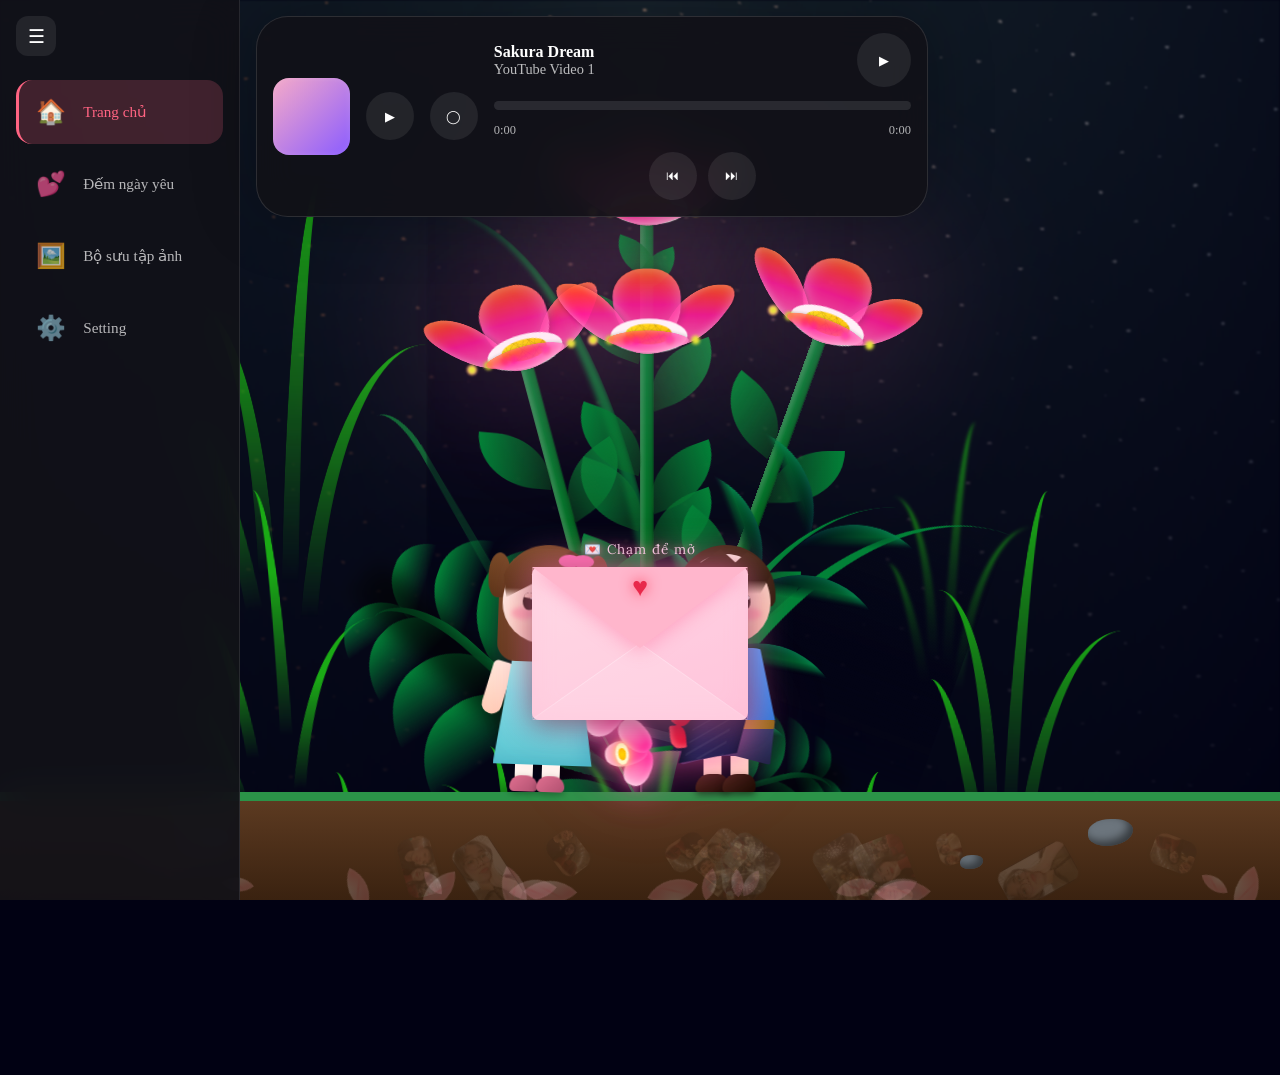
<file: index.html>
<!DOCTYPE html>
<html lang="vi">
<head>
  <meta charset="UTF-8">
  <meta name="viewport" content="width=device-width, initial-scale=1.0">
  <link rel="preconnect" href="https://fonts.googleapis.com">
  <link rel="preconnect" href="https://fonts.gstatic.com" crossorigin>
  <link href="https://fonts.googleapis.com/css2?family=Dancing+Script:wght@400;700&family=Lora:ital,wght@0,400;0,600;1,400&display=swap" rel="stylesheet">
  <title>Web này chỉ có hoa</title>
  <link rel="icon" type="image/x-icon" href="./flower_346218.png">
  <link rel="stylesheet" href="./style.css">
</head>
<body class="container">
  <div class="night"></div>
  <div class="flowers">
    <div class="flower flower--1">
      <div class="flower__leafs flower__leafs--1">
        <div class="flower__leaf flower__leaf--1"></div>
        <div class="flower__leaf flower__leaf--2"></div>
        <div class="flower__leaf flower__leaf--3"></div>
        <div class="flower__leaf flower__leaf--4"></div>
        <div class="flower__white-circle"></div>
        <div class="flower__light flower__light--1"></div>
        <div class="flower__light flower__light--2"></div>
        <div class="flower__light flower__light--3"></div>
        <div class="flower__light flower__light--4"></div>
        <div class="flower__light flower__light--5"></div>
        <div class="flower__light flower__light--6"></div>
        <div class="flower__light flower__light--7"></div>
        <div class="flower__light flower__light--8"></div>
      </div>
      <div class="flower__line">
        <div class="flower__line__leaf flower__line__leaf--1"></div>
        <div class="flower__line__leaf flower__line__leaf--2"></div>
        <div class="flower__line__leaf flower__line__leaf--3"></div>
        <div class="flower__line__leaf flower__line__leaf--4"></div>
        <div class="flower__line__leaf flower__line__leaf--5"></div>
        <div class="flower__line__leaf flower__line__leaf--6"></div>
      </div>
    </div>

    <div class="flower flower--2">
      <div class="flower__leafs flower__leafs--2">
        <div class="flower__leaf flower__leaf--1"></div>
        <div class="flower__leaf flower__leaf--2"></div>
        <div class="flower__leaf flower__leaf--3"></div>
        <div class="flower__leaf flower__leaf--4"></div>
        <div class="flower__white-circle"></div>
        <div class="flower__light flower__light--1"></div>
        <div class="flower__light flower__light--2"></div>
        <div class="flower__light flower__light--3"></div>
        <div class="flower__light flower__light--4"></div>
        <div class="flower__light flower__light--5"></div>
        <div class="flower__light flower__light--6"></div>
        <div class="flower__light flower__light--7"></div>
        <div class="flower__light flower__light--8"></div>
      </div>
      <div class="flower__line">
        <div class="flower__line__leaf flower__line__leaf--1"></div>
        <div class="flower__line__leaf flower__line__leaf--2"></div>
        <div class="flower__line__leaf flower__line__leaf--3"></div>
        <div class="flower__line__leaf flower__line__leaf--4"></div>
      </div>
    </div>

    <div class="flower flower--3">
      <div class="flower__leafs flower__leafs--3">
        <div class="flower__leaf flower__leaf--1"></div>
        <div class="flower__leaf flower__leaf--2"></div>
        <div class="flower__leaf flower__leaf--3"></div>
        <div class="flower__leaf flower__leaf--4"></div>
        <div class="flower__white-circle"></div>
        <div class="flower__light flower__light--1"></div>
        <div class="flower__light flower__light--2"></div>
        <div class="flower__light flower__light--3"></div>
        <div class="flower__light flower__light--4"></div>
        <div class="flower__light flower__light--5"></div>
        <div class="flower__light flower__light--6"></div>
        <div class="flower__light flower__light--7"></div>
        <div class="flower__light flower__light--8"></div>
      </div>
      <div class="flower__line">
        <div class="flower__line__leaf flower__line__leaf--1"></div>
        <div class="flower__line__leaf flower__line__leaf--2"></div>
        <div class="flower__line__leaf flower__line__leaf--3"></div>
        <div class="flower__line__leaf flower__line__leaf--4"></div>
      </div>
    </div>

    <div class="flower flower--4">
      <div class="flower__leafs flower__leafs--3">
        <div class="flower__leaf flower__leaf--1"></div>
        <div class="flower__leaf flower__leaf--2"></div>
        <div class="flower__leaf flower__leaf--3"></div>
        <div class="flower__leaf flower__leaf--4"></div>
        <div class="flower__white-circle"></div>
        <div class="flower__light flower__light--1"></div>
        <div class="flower__light flower__light--2"></div>
        <div class="flower__light flower__light--3"></div>
        <div class="flower__light flower__light--4"></div>
        <div class="flower__light flower__light--5"></div>
        <div class="flower__light flower__light--6"></div>
        <div class="flower__light flower__light--7"></div>
        <div class="flower__light flower__light--8"></div>
      </div>
      <div class="flower__line">
        <div class="flower__line__leaf flower__line__leaf--1"></div>
        <div class="flower__line__leaf flower__line__leaf--2"></div>
        <div class="flower__line__leaf flower__line__leaf--3"></div>
        <div class="flower__line__leaf flower__line__leaf--4"></div>
      </div>
    </div>

    <div class="grow-ans" style="--d:1.2s">
      <div class="flower__g-long">
        <div class="flower__g-long__top"></div>
        <div class="flower__g-long__bottom"></div>
      </div>
    </div>

    <div class="growing-grass">
      <div class="flower__grass flower__grass--1">
        <div class="flower__grass--top"></div>
        <div class="flower__grass--bottom"></div>
        <div class="flower__grass__leaf flower__grass__leaf--1"></div>
        <div class="flower__grass__leaf flower__grass__leaf--2"></div>
        <div class="flower__grass__leaf flower__grass__leaf--3"></div>
        <div class="flower__grass__leaf flower__grass__leaf--4"></div>
        <div class="flower__grass__leaf flower__grass__leaf--5"></div>
        <div class="flower__grass__leaf flower__grass__leaf--6"></div>
        <div class="flower__grass__leaf flower__grass__leaf--7"></div>
        <div class="flower__grass__leaf flower__grass__leaf--8"></div>
        <div class="flower__grass__overlay"></div>
      </div>
    </div>

    <div class="growing-grass">
      <div class="flower__grass flower__grass--2">
        <div class="flower__grass--top"></div>
        <div class="flower__grass--bottom"></div>
        <div class="flower__grass__leaf flower__grass__leaf--1"></div>
        <div class="flower__grass__leaf flower__grass__leaf--2"></div>
        <div class="flower__grass__leaf flower__grass__leaf--3"></div>
        <div class="flower__grass__leaf flower__grass__leaf--4"></div>
        <div class="flower__grass__leaf flower__grass__leaf--5"></div>
        <div class="flower__grass__leaf flower__grass__leaf--6"></div>
        <div class="flower__grass__leaf flower__grass__leaf--7"></div>
        <div class="flower__grass__leaf flower__grass__leaf--8"></div>
        <div class="flower__grass__overlay"></div>
      </div>
    </div>

    <div class="grow-ans" style="--d:2.4s">
      <div class="flower__g-right flower__g-right--1"><div class="leaf"></div></div>
    </div>
    <div class="grow-ans" style="--d:2.8s">
      <div class="flower__g-right flower__g-right--2"><div class="leaf"></div></div>
    </div>

    <div class="grow-ans" style="--d:2.8s">
      <div class="flower__g-front">
        <div class="flower__g-front__leaf-wrapper flower__g-front__leaf-wrapper--1"><div class="flower__g-front__leaf"></div></div>
        <div class="flower__g-front__leaf-wrapper flower__g-front__leaf-wrapper--2"><div class="flower__g-front__leaf"></div></div>
        <div class="flower__g-front__leaf-wrapper flower__g-front__leaf-wrapper--3"><div class="flower__g-front__leaf"></div></div>
        <div class="flower__g-front__leaf-wrapper flower__g-front__leaf-wrapper--4"><div class="flower__g-front__leaf"></div></div>
        <div class="flower__g-front__leaf-wrapper flower__g-front__leaf-wrapper--5"><div class="flower__g-front__leaf"></div></div>
        <div class="flower__g-front__leaf-wrapper flower__g-front__leaf-wrapper--6"><div class="flower__g-front__leaf"></div></div>
        <div class="flower__g-front__leaf-wrapper flower__g-front__leaf-wrapper--7"><div class="flower__g-front__leaf"></div></div>
        <div class="flower__g-front__leaf-wrapper flower__g-front__leaf-wrapper--8"><div class="flower__g-front__leaf"></div></div>
        <div class="flower__g-front__line"></div>
      </div>
    </div>

    <div class="grow-ans" style="--d:3.2s">
      <div class="flower__g-fr">
        <div class="leaf"></div>
        <div class="flower__g-fr__leaf flower__g-fr__leaf--1"></div>
        <div class="flower__g-fr__leaf flower__g-fr__leaf--2"></div>
        <div class="flower__g-fr__leaf flower__g-fr__leaf--3"></div>
        <div class="flower__g-fr__leaf flower__g-fr__leaf--4"></div>
        <div class="flower__g-fr__leaf flower__g-fr__leaf--5"></div>
        <div class="flower__g-fr__leaf flower__g-fr__leaf--6"></div>
        <div class="flower__g-fr__leaf flower__g-fr__leaf--7"></div>
        <div class="flower__g-fr__leaf flower__g-fr__leaf--8"></div>
      </div>
    </div>

    <div class="long-g long-g--0">
      <div class="grow-ans" style="--d:3s"><div class="leaf leaf--0"></div></div>
      <div class="grow-ans" style="--d:2.2s"><div class="leaf leaf--1"></div></div>
      <div class="grow-ans" style="--d:3.4s"><div class="leaf leaf--2"></div></div>
      <div class="grow-ans" style="--d:3.6s"><div class="leaf leaf--3"></div></div>
    </div>
    <div class="long-g long-g--1">
      <div class="grow-ans" style="--d:3.6s"><div class="leaf leaf--0"></div></div>
      <div class="grow-ans" style="--d:3.8s"><div class="leaf leaf--1"></div></div>
      <div class="grow-ans" style="--d:4s"><div class="leaf leaf--2"></div></div>
      <div class="grow-ans" style="--d:4.2s"><div class="leaf leaf--3"></div></div>
    </div>
    <div class="long-g long-g--2">
      <div class="grow-ans" style="--d:4s"><div class="leaf leaf--0"></div></div>
      <div class="grow-ans" style="--d:4.2s"><div class="leaf leaf--1"></div></div>
      <div class="grow-ans" style="--d:4.4s"><div class="leaf leaf--2"></div></div>
      <div class="grow-ans" style="--d:4.6s"><div class="leaf leaf--3"></div></div>
    </div>
    <div class="long-g long-g--3">
      <div class="grow-ans" style="--d:4s"><div class="leaf leaf--0"></div></div>
      <div class="grow-ans" style="--d:4.2s"><div class="leaf leaf--1"></div></div>
      <div class="grow-ans" style="--d:3s"><div class="leaf leaf--2"></div></div>
      <div class="grow-ans" style="--d:3.6s"><div class="leaf leaf--3"></div></div>
    </div>
    <div class="long-g long-g--4">
      <div class="grow-ans" style="--d:4s"><div class="leaf leaf--0"></div></div>
      <div class="grow-ans" style="--d:4.2s"><div class="leaf leaf--1"></div></div>
      <div class="grow-ans" style="--d:3s"><div class="leaf leaf--2"></div></div>
      <div class="grow-ans" style="--d:3.6s"><div class="leaf leaf--3"></div></div>
    </div>
    <div class="long-g long-g--5">
      <div class="grow-ans" style="--d:4s"><div class="leaf leaf--0"></div></div>
      <div class="grow-ans" style="--d:4.2s"><div class="leaf leaf--1"></div></div>
      <div class="grow-ans" style="--d:3s"><div class="leaf leaf--2"></div></div>
      <div class="grow-ans" style="--d:3.6s"><div class="leaf leaf--3"></div></div>
    </div>
    <div class="long-g long-g--6">
      <div class="grow-ans" style="--d:4.2s"><div class="leaf leaf--0"></div></div>
      <div class="grow-ans" style="--d:4.4s"><div class="leaf leaf--1"></div></div>
      <div class="grow-ans" style="--d:4.6s"><div class="leaf leaf--2"></div></div>
      <div class="grow-ans" style="--d:4.8s"><div class="leaf leaf--3"></div></div>
    </div>
    <div class="long-g long-g--7">
      <div class="grow-ans" style="--d:3s"><div class="leaf leaf--0"></div></div>
      <div class="grow-ans" style="--d:3.2s"><div class="leaf leaf--1"></div></div>
      <div class="grow-ans" style="--d:3.5s"><div class="leaf leaf--2"></div></div>
      <div class="grow-ans" style="--d:3.6s"><div class="leaf leaf--3"></div></div>
    </div>
  </div>

  <!-- Mặt đất -->
  <div class="ground-dirt">
    <div class="rock r1"></div>
    <div class="rock r2"></div>
    <div class="rock r3"></div>
  </div>

  <!-- Nhân vật -->
  <div class="scene-characters">
    <div class="girl-chibi">
      <div class="head">
        <div class="hair-back"></div>
        <div class="face">
          <div class="blush left"></div>
          <div class="blush right"></div>
          <div class="eye left sad"></div>
          <div class="eye right sad"></div>
          <div class="mouth sad"></div>
          <div class="tear"></div>
        </div>
        <div class="hair-front"></div>
      </div>
      <div class="body">
        <div class="leg left"></div>
        <div class="leg right"></div>
        <div class="dress"></div>
        <div class="arm left"></div>
        <div class="arm right"></div>
      </div>
    </div>

    <div class="boy-chibi">
      <div class="head">
        <div class="hair-back"></div>
        <div class="face">
          <div class="blush left"></div>
          <div class="blush right"></div>
          <div class="eye left"></div>
          <div class="eye right"></div>
          <div class="mouth smile"></div>
        </div>
        <div class="hair-front boy-hair"></div>
      </div>
      <div class="body">
        <div class="leg left"></div>
        <div class="leg right"></div>
        <div class="pants"></div>
        <div class="shirt"></div>
        <div class="arm right hold-bouquet">
          <div class="bouquet-glowing">
            <div class="wrap-back"></div>
            <div class="mini-flower mf1">
              <div class="m-stem"></div>
              <div class="m-leaf m-left"></div>
              <div class="m-leaf m-center"></div>
              <div class="m-leaf m-right"></div>
              <div class="m-white-circle"></div>
            </div>
            <div class="mini-flower mf2">
              <div class="m-stem"></div>
              <div class="m-leaf m-left"></div>
              <div class="m-leaf m-center"></div>
              <div class="m-leaf m-right"></div>
              <div class="m-white-circle"></div>
            </div>
            <div class="mini-flower mf3">
              <div class="m-stem"></div>
              <div class="m-leaf m-left"></div>
              <div class="m-leaf m-center"></div>
              <div class="m-leaf m-right"></div>
              <div class="m-white-circle"></div>
            </div>
            <div class="wrap-front"></div>
            <div class="ribbon-bow"></div>
          </div>
        </div>
      </div>
    </div>
  </div>

  <!-- Bong bóng trái tim -->
  <div class="bubbles">
    <div class="bubble"><svg class="heart" viewBox="0 0 32 32"><path d="M23.6 2c-3.363 0-6.258 2.736-7.599 5.594-1.342-2.858-4.237-5.594-7.601-5.594-4.637 0-8.4 3.764-8.4 8.401 0 9.433 9.516 11.906 16.001 21.232 6.13-9.268 15.999-12.1 15.999-21.232 0-4.637-3.763-8.401-8.4-8.401z"></path></svg></div>
    <div class="bubble"><svg class="heart" viewBox="0 0 32 32"><path d="M23.6 2c-3.363 0-6.258 2.736-7.599 5.594-1.342-2.858-4.237-5.594-7.601-5.594-4.637 0-8.4 3.764-8.4 8.401 0 9.433 9.516 11.906 16.001 21.232 6.13-9.268 15.999-12.1 15.999-21.232 0-4.637-3.763-8.401-8.4-8.401z"></path></svg></div>
    <div class="bubble"><svg class="heart" viewBox="0 0 32 32"><path d="M23.6 2c-3.363 0-6.258 2.736-7.599 5.594-1.342-2.858-4.237-5.594-7.601-5.594-4.637 0-8.4 3.764-8.4 8.401 0 9.433 9.516 11.906 16.001 21.232 6.13-9.268 15.999-12.1 15.999-21.232 0-4.637-3.763-8.401-8.4-8.401z"></path></svg></div>
    <div class="bubble"><svg class="heart" viewBox="0 0 32 32"><path d="M23.6 2c-3.363 0-6.258 2.736-7.599 5.594-1.342-2.858-4.237-5.594-7.601-5.594-4.637 0-8.4 3.764-8.4 8.401 0 9.433 9.516 11.906 16.001 21.232 6.13-9.268 15.999-12.1 15.999-21.232 0-4.637-3.763-8.401-8.4-8.401z"></path></svg></div>
    <div class="bubble"><svg class="heart" viewBox="0 0 32 32"><path d="M23.6 2c-3.363 0-6.258 2.736-7.599 5.594-1.342-2.858-4.237-5.594-7.601-5.594-4.637 0-8.4 3.764-8.4 8.401 0 9.433 9.516 11.906 16.001 21.232 6.13-9.268 15.999-12.1 15.999-21.232 0-4.637-3.763-8.401-8.4-8.401z"></path></svg></div>
    <div class="bubble"><svg class="heart" viewBox="0 0 32 32"><path d="M23.6 2c-3.363 0-6.258 2.736-7.599 5.594-1.342-2.858-4.237-5.594-7.601-5.594-4.637 0-8.4 3.764-8.4 8.401 0 9.433 9.516 11.906 16.001 21.232 6.13-9.268 15.999-12.1 15.999-21.232 0-4.637-3.763-8.401-8.4-8.401z"></path></svg></div>
    <div class="bubble"><svg class="heart" viewBox="0 0 32 32"><path d="M23.6 2c-3.363 0-6.258 2.736-7.599 5.594-1.342-2.858-4.237-5.594-7.601-5.594-4.637 0-8.4 3.764-8.4 8.401 0 9.433 9.516 11.906 16.001 21.232 6.13-9.268 15.999-12.1 15.999-21.232 0-4.637-3.763-8.401-8.4-8.401z"></path></svg></div>
    <div class="bubble"><svg class="heart" viewBox="0 0 32 32"><path d="M23.6 2c-3.363 0-6.258 2.736-7.599 5.594-1.342-2.858-4.237-5.594-7.601-5.594-4.637 0-8.4 3.764-8.4 8.401 0 9.433 9.516 11.906 16.001 21.232 6.13-9.268 15.999-12.1 15.999-21.232 0-4.637-3.763-8.401-8.4-8.401z"></path></svg></div>
    <div class="bubble"><svg class="heart" viewBox="0 0 32 32"><path d="M23.6 2c-3.363 0-6.258 2.736-7.599 5.594-1.342-2.858-4.237-5.594-7.601-5.594-4.637 0-8.4 3.764-8.4 8.401 0 9.433 9.516 11.906 16.001 21.232 6.13-9.268 15.999-12.1 15.999-21.232 0-4.637-3.763-8.401-8.4-8.401z"></path></svg></div>
    <div class="bubble"><svg class="heart" viewBox="0 0 32 32"><path d="M23.6 2c-3.363 0-6.258 2.736-7.599 5.594-1.342-2.858-4.237-5.594-7.601-5.594-4.637 0-8.4 3.764-8.4 8.401 0 9.433 9.516 11.906 16.001 21.232 6.13-9.268 15.999-12.1 15.999-21.232 0-4.637-3.763-8.401-8.4-8.401z"></path></svg></div>
    <div class="bubble"><svg class="heart" viewBox="0 0 32 32"><path d="M23.6 2c-3.363 0-6.258 2.736-7.599 5.594-1.342-2.858-4.237-5.594-7.601-5.594-4.637 0-8.4 3.764-8.4 8.401 0 9.433 9.516 11.906 16.001 21.232 6.13-9.268 15.999-12.1 15.999-21.232 0-4.637-3.763-8.401-8.4-8.401z"></path></svg></div>
    <div class="bubble"><svg class="heart" viewBox="0 0 32 32"><path d="M23.6 2c-3.363 0-6.258 2.736-7.599 5.594-1.342-2.858-4.237-5.594-7.601-5.594-4.637 0-8.4 3.764-8.4 8.401 0 9.433 9.516 11.906 16.001 21.232 6.13-9.268 15.999-12.1 15.999-21.232 0-4.637-3.763-8.401-8.4-8.401z"></path></svg></div>
    <div class="bubble"><svg class="heart" viewBox="0 0 32 32"><path d="M23.6 2c-3.363 0-6.258 2.736-7.599 5.594-1.342-2.858-4.237-5.594-7.601-5.594-4.637 0-8.4 3.764-8.4 8.401 0 9.433 9.516 11.906 16.001 21.232 6.13-9.268 15.999-12.1 15.999-21.232 0-4.637-3.763-8.401-8.4-8.401z"></path></svg></div>
    <div class="bubble"><svg class="heart" viewBox="0 0 32 32"><path d="M23.6 2c-3.363 0-6.258 2.736-7.599 5.594-1.342-2.858-4.237-5.594-7.601-5.594-4.637 0-8.4 3.764-8.4 8.401 0 9.433 9.516 11.906 16.001 21.232 6.13-9.268 15.999-12.1 15.999-21.232 0-4.637-3.763-8.401-8.4-8.401z"></path></svg></div>
    <div class="bubble"><svg class="heart" viewBox="0 0 32 32"><path d="M23.6 2c-3.363 0-6.258 2.736-7.599 5.594-1.342-2.858-4.237-5.594-7.601-5.594-4.637 0-8.4 3.764-8.4 8.401 0 9.433 9.516 11.906 16.001 21.232 6.13-9.268 15.999-12.1 15.999-21.232 0-4.637-3.763-8.401-8.4-8.401z"></path></svg></div>
    <div class="bubble"><svg class="heart" viewBox="0 0 32 32"><path d="M23.6 2c-3.363 0-6.258 2.736-7.599 5.594-1.342-2.858-4.237-5.594-7.601-5.594-4.637 0-8.4 3.764-8.4 8.401 0 9.433 9.516 11.906 16.001 21.232 6.13-9.268 15.999-12.1 15.999-21.232 0-4.637-3.763-8.401-8.4-8.401z"></path></svg></div>
    <div class="bubble"><svg class="heart" viewBox="0 0 32 32"><path d="M23.6 2c-3.363 0-6.258 2.736-7.599 5.594-1.342-2.858-4.237-5.594-7.601-5.594-4.637 0-8.4 3.764-8.4 8.401 0 9.433 9.516 11.906 16.001 21.232 6.13-9.268 15.999-12.1 15.999-21.232 0-4.637-3.763-8.401-8.4-8.401z"></path></svg></div>
    <div class="bubble"><svg class="heart" viewBox="0 0 32 32"><path d="M23.6 2c-3.363 0-6.258 2.736-7.599 5.594-1.342-2.858-4.237-5.594-7.601-5.594-4.637 0-8.4 3.764-8.4 8.401 0 9.433 9.516 11.906 16.001 21.232 6.13-9.268 15.999-12.1 15.999-21.232 0-4.637-3.763-8.401-8.4-8.401z"></path></svg></div>
    <div class="bubble"><svg class="heart" viewBox="0 0 32 32"><path d="M23.6 2c-3.363 0-6.258 2.736-7.599 5.594-1.342-2.858-4.237-5.594-7.601-5.594-4.637 0-8.4 3.764-8.4 8.401 0 9.433 9.516 11.906 16.001 21.232 6.13-9.268 15.999-12.1 15.999-21.232 0-4.637-3.763-8.401-8.4-8.401z"></path></svg></div>
    <div class="bubble"><svg class="heart" viewBox="0 0 32 32"><path d="M23.6 2c-3.363 0-6.258 2.736-7.599 5.594-1.342-2.858-4.237-5.594-7.601-5.594-4.637 0-8.4 3.764-8.4 8.401 0 9.433 9.516 11.906 16.001 21.232 6.13-9.268 15.999-12.1 15.999-21.232 0-4.637-3.763-8.401-8.4-8.401z"></path></svg></div>
  </div>

  <!-- ========== PHONG THƯ TÌNH YÊU ========== -->
  <div class="love-letter-wrap" id="letterWrap">
    <div class="letter-hint">💌 Chạm để mở</div>
    <div class="envelope" id="envelope">
      <!-- Nắp phong bì -->
      <div class="env-flap" id="envFlap">
        <div class="env-heart">♥</div>
      </div>
      <!-- Thân phong bì -->
      <div class="env-body">
        <div class="env-left"></div>
        <div class="env-right"></div>
        <div class="env-bottom"></div>
      </div>
      <!-- Lá thư bên trong -->
      <div class="letter-paper" id="letterPaper">
        <div class="letter-content">
          <div class="letter-content">
          <p class="letter-line l1">Xin lỗi! 🌸</p>
          <p class="letter-line l2">Anh xin lỗi vì một phút nào đó</p>
          <p class="letter-line l3">anh đã thiếu tôn trọng đối với em</p>
          <p class="letter-line l4">Anh xin lỗi vì đã khiến em</p>
          <p class="letter-line l5">khó chịu, không vui...</p>
          <p class="letter-line l6">Anh xin lỗi đã mang sự</p>
          <p class="letter-line l7">không tin tưởng đối với em</p>
          <p class="letter-sig">Anh xin lỗi em nhiều ♥</p>
        </div>
        </div>
      </div>
    </div>
  </div>

  <!-- ========== CÁNH HOA ĐÀO RƠI ========== -->
  <div class="sakura-container" id="sakuraContainer"></div>

  <!-- ========== DASHBOARD SIDEBAR ========== -->
  <div class="dashboard-sidebar" id="dashboardSidebar">
    <button class="dashboard-toggle" id="dashboardToggle" title="Toggle Sidebar">☰</button>
    <nav class="dashboard-nav">
      <a href="index.html" class="dashboard-item dashboard-item--active" data-section="home">
        <span class="dashboard-icon">🏠</span>
        <span class="dashboard-label">Trang chủ</span>
      </a>
      <a href="kyniem.html" class="dashboard-item" data-section="countdown">
        <span class="dashboard-icon">💕</span>
        <span class="dashboard-label">Đếm ngày yêu</span>
      </a>
      <a href="gallery.html" class="dashboard-item" data-section="gallery">
        <span class="dashboard-icon">🖼️</span>
        <span class="dashboard-label">Bộ sưu tập ảnh</span>
      </a>
      <a href="#settings" class="dashboard-item" data-section="settings">
        <span class="dashboard-icon">⚙️</span>
        <span class="dashboard-label">Setting</span>
      </a>
    </nav>
  </div>

  <div class="music-player" id="musicPlayer">
    <div class="player-cover" id="playerCover"></div>
    <button class="player-btn player-btn--play-mini" id="playPauseMini" type="button">▶</button>
    <button class="player-btn player-btn--mini-toggle" id="toggleMini" type="button">◯</button>
    <div class="player-info">
      <div class="player-meta">
        <div>
          <div class="player-title" id="trackTitle">Sakura Dream</div>
          <div class="player-artist" id="trackArtist">Soft Bird</div>
        </div>
        <button class="player-btn player-btn--small" id="playPause" type="button">▶</button>
      </div>

      <div class="player-progress" id="progressContainer">
        <div class="player-progress__bar" id="progressBar"></div>
      </div>
      <div class="player-time">
        <span id="currentTime">0:00</span>
        <span id="durationTime">0:00</span>
      </div>

      <div class="player-actions">
        <button class="player-btn" id="prevTrack" type="button">⏮</button>
        <button class="player-btn" id="nextTrack" type="button">⏭</button>
      </div>
    </div>
  </div>
  <div id="youtubePlayer" class="youtube-player"></div>
  <script>
    window.youTubeReady = false;
    window.onYouTubeIframeAPIReady = function() {
      window.youTubeReady = true;
      if (typeof window.createYouTubePlayer === 'function') {
        window.createYouTubePlayer();
      }
    };
  </script>
  <script async src="https://www.youtube.com/iframe_api"></script>

<!-- partial -->
<script src="./script.js"></script>
</body>
</html>
</file>
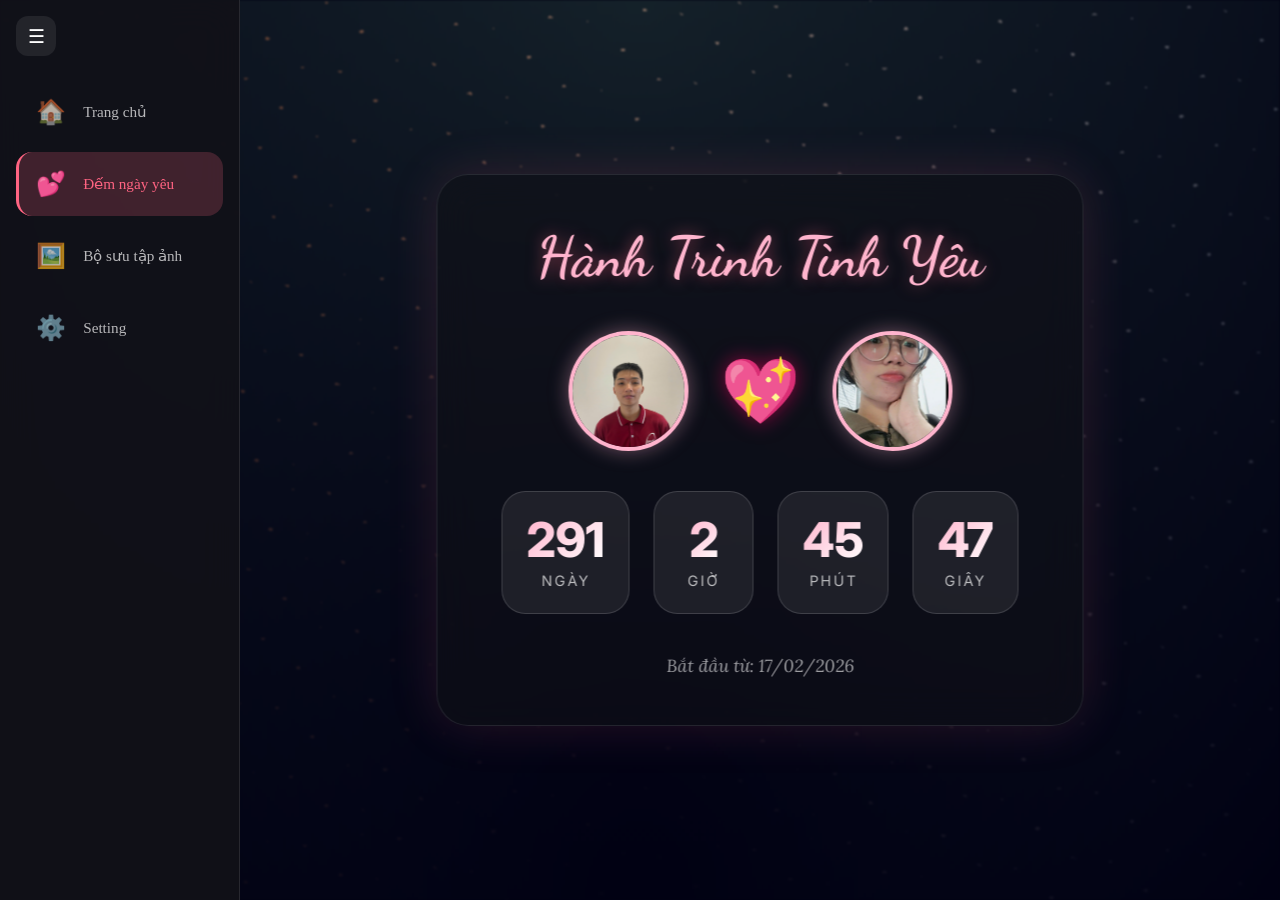
<file: kyniem.html>
<!DOCTYPE html>
<html lang="vi">
<head>
  <meta charset="UTF-8">
  <meta name="viewport" content="width=device-width, initial-scale=1.0">
  <link rel="preconnect" href="https://fonts.googleapis.com">
  <link rel="preconnect" href="https://fonts.gstatic.com" crossorigin>
  <link href="https://fonts.googleapis.com/css2?family=Dancing+Script:wght@400;700&family=Lora:ital,wght@0,400;0,600;1,400&family=Inter:wght@400;600;800&display=swap" rel="stylesheet">
  <title>Đếm Ngày Yêu</title>
  <link rel="icon" type="image/x-icon" href="./flower_346218.png">
  <link rel="stylesheet" href="./style.css">
</head>
<body class="container">
  <div class="night"></div>

  <!-- ========== DASHBOARD SIDEBAR ========== -->
  <div class="dashboard-sidebar" id="dashboardSidebar">
    <button class="dashboard-toggle" id="dashboardToggle" title="Toggle Sidebar">☰</button>
    <nav class="dashboard-nav">
      <a href="index.html" class="dashboard-item" data-section="home">
        <span class="dashboard-icon">🏠</span>
        <span class="dashboard-label">Trang chủ</span>
      </a>
      <a href="kyniem.html" class="dashboard-item dashboard-item--active" data-section="countdown">
        <span class="dashboard-icon">💕</span>
        <span class="dashboard-label">Đếm ngày yêu</span>
      </a>
      <a href="gallery.html" class="dashboard-item" data-section="gallery">
        <span class="dashboard-icon">🖼️</span>
        <span class="dashboard-label">Bộ sưu tập ảnh</span>
      </a>
      <a href="#settings" class="dashboard-item" data-section="settings">
        <span class="dashboard-icon">⚙️</span>
        <span class="dashboard-label">Setting</span>
      </a>
    </nav>
  </div>

  <!-- ========== LOVE COUNTER ========== -->
  <div class="love-counter-wrap">
    <h1 class="love-title">Hành Trình Tình Yêu</h1>
    
    <div class="couple-avatars">
      <div class="avatar avatar--boy">
        <img src="boy.png" alt="Boy">
      </div>
      <div class="heart-beat">💖</div>
      <div class="avatar avatar--girl">
        <img src="girl.png" alt="Girl">
      </div>
    </div>

    <div class="time-blocks" id="loveCounter">
      <div class="time-block">
        <div class="time-value" id="daysVal">0</div>
        <div class="time-label">Ngày</div>
      </div>
      <div class="time-block">
        <div class="time-value" id="hoursVal">0</div>
        <div class="time-label">Giờ</div>
      </div>
      <div class="time-block">
        <div class="time-value" id="minsVal">0</div>
        <div class="time-label">Phút</div>
      </div>
      <div class="time-block">
        <div class="time-value" id="secsVal">0</div>
        <div class="time-label">Giây</div>
      </div>
    </div>
    
    <div class="start-date-text">Bắt đầu từ: 17/02/2026</div>
  </div>

  <script src="./kyniem.js"></script>
</body>
</html>
</file>
<file: style.css>
*,
*::after,
*::before {
  padding: 0;
  margin: 0;
  box-sizing: border-box;
}

/* (Music player styles moved to bottom section for clarity) */

/* ========== DASHBOARD SIDEBAR ========== */
.dashboard-sidebar {
  position: fixed;
  left: 0;
  top: 0;
  width: 240px;
  height: 100vh;
  background: rgba(18, 18, 24, 0.92);
  border-right: 1px solid rgba(255, 255, 255, 0.1);
  backdrop-filter: blur(18px);
  z-index: 400;
  padding-top: 2rem;
  overflow-y: auto;
  transition: width 0.3s ease, margin-left 0.3s ease;
}

.dashboard-sidebar.collapsed {
  width: 70px;
}

.dashboard-sidebar.collapsed .dashboard-label {
  display: none;
}

.dashboard-sidebar.collapsed .dashboard-item {
  justify-content: center;
  padding: 1rem;
}

.dashboard-toggle {
  position: absolute;
  top: 1rem;
  left: 1rem;
  width: 2.5rem;
  height: 2.5rem;
  border: none;
  background: rgba(255, 255, 255, 0.08);
  color: #fff;
  border-radius: 0.75rem;
  cursor: pointer;
  font-size: 1.2rem;
  display: flex;
  align-items: center;
  justify-content: center;
  transition: all 0.3s ease;
  z-index: 10;
}

.dashboard-toggle:hover {
  background: rgba(255, 255, 255, 0.15);
}

.dashboard-nav {
  display: flex;
  flex-direction: column;
  gap: 0.5rem;
  padding: 0 1rem;
  margin-top: 3rem;
}

.dashboard-item {
  display: flex;
  align-items: center;
  gap: 1rem;
  padding: 1rem 1.2rem;
  border-radius: 1rem;
  color: rgba(255, 255, 255, 0.7);
  text-decoration: none;
  transition: all 0.3s ease;
  cursor: pointer;
  font-weight: 500;
}

.dashboard-item:hover {
  background: rgba(255, 255, 255, 0.08);
  color: #fff;
}

.dashboard-item--active {
  background: rgba(255, 100, 130, 0.2);
  color: #ff6482;
  border-left: 3px solid #ff6482;
  padding-left: calc(1.2rem - 3px);
}

.dashboard-sidebar.collapsed .dashboard-item--active {
  border-left: none;
  padding-left: 1rem;
}

.dashboard-icon {
  font-size: 1.5rem;
  display: flex;
  align-items: center;
  justify-content: center;
  width: 2rem;
  height: 2rem;
  flex-shrink: 0;
}

.dashboard-label {
  font-size: 0.95rem;
  white-space: nowrap;
}

.dashboard-sidebar.collapsed .dashboard-nav {
  margin-top: 4rem;
}

.dashboard-sidebar.collapsed .dashboard-toggle {
  width: 2rem;
  height: 2rem;
  font-size: 1rem;
}

@media (max-width: 768px) {
  .dashboard-sidebar {
    width: 200px;
    padding-top: 1.5rem;
  }
  .dashboard-sidebar.collapsed {
    width: 60px;
  }
  .dashboard-item {
    padding: 0.85rem 1rem;
  }
}

@media (max-width: 600px) {
  .dashboard-sidebar {
    width: 180px;
  }
  .dashboard-sidebar.collapsed {
    width: 55px;
  }
  .dashboard-label {
    font-size: 0.85rem;
  }
  .dashboard-icon {
    font-size: 1.2rem;
    width: 1.5rem;
    height: 1.5rem;
  }
}


html {
  overflow: hidden;
  height: 100%;
  touch-action: none;
}

:root {
  --dark-color: #010113;
}

body {
  display: flex;
  align-items: flex-end;
  justify-content: center;
  min-height: 100vh;
  min-height: 100dvh;
  height: 100%;
  background-color: var(--dark-color);
  overflow: hidden;
  perspective: 1000px;
  position: fixed;
  width: 100%;
  top: 0;
  left: 0;
}
.night {
  position: fixed;
  left: 50%;
  top: 0;
  transform: translateX(-50%);
  width: 100%;
  height: 100%;
  filter: blur(0.1vmin);
  background-image: radial-gradient(
      ellipse at top,
      transparent 0%,
      var(--dark-color)
    ),
    radial-gradient(
      ellipse at bottom,
      var(--dark-color),
      rgba(145, 233, 255, 0.2)
    ),
    repeating-linear-gradient(
      220deg,
      rgb(0, 0, 0) 0px,
      rgb(0, 0, 0) 19px,
      transparent 19px,
      transparent 22px
    ),
    repeating-linear-gradient(
      189deg,
      rgb(0, 0, 0) 0px,
      rgb(0, 0, 0) 19px,
      transparent 19px,
      transparent 22px
    ),
    repeating-linear-gradient(
      148deg,
      rgb(0, 0, 0) 0px,
      rgb(0, 0, 0) 19px,
      transparent 19px,
      transparent 22px
    ),
    linear-gradient(90deg, rgb(255, 94, 0), rgb(240, 240, 240));
}

.flowers {
  position: relative;
  transform: scale(0.9);
  transform-origin: bottom center;
}

.flower {
  position: absolute;
  bottom: 10vmin;
  transform-origin: bottom center;
  z-index: 10;
  --fl-speed: 0.8s;
}
.flower--1 {
  -webkit-animation: moving-flower-1 4s linear infinite;
  animation: moving-flower-1 4s linear infinite;
}
.flower--1 .flower__line {
  height: 70vmin;
  -webkit-animation-delay: 0.3s;
  animation-delay: 0.3s;
}
.flower--1 .flower__line__leaf--1 {
  -webkit-animation: blooming-leaf-right var(--fl-speed) 1.6s backwards;
  animation: blooming-leaf-right var(--fl-speed) 1.6s backwards;
}
.flower--1 .flower__line__leaf--2 {
  -webkit-animation: blooming-leaf-right var(--fl-speed) 1.4s backwards;
  animation: blooming-leaf-right var(--fl-speed) 1.4s backwards;
}
.flower--1 .flower__line__leaf--3 {
  -webkit-animation: blooming-leaf-left var(--fl-speed) 1.2s backwards;
  animation: blooming-leaf-left var(--fl-speed) 1.2s backwards;
}
.flower--1 .flower__line__leaf--4 {
  -webkit-animation: blooming-leaf-left var(--fl-speed) 1s backwards;
  animation: blooming-leaf-left var(--fl-speed) 1s backwards;
}
.flower--1 .flower__line__leaf--5 {
  -webkit-animation: blooming-leaf-right var(--fl-speed) 1.8s backwards;
  animation: blooming-leaf-right var(--fl-speed) 1.8s backwards;
}
.flower--1 .flower__line__leaf--6 {
  -webkit-animation: blooming-leaf-left var(--fl-speed) 2s backwards;
  animation: blooming-leaf-left var(--fl-speed) 2s backwards;
}
.flower--2 {
  left: 50%;
  transform: rotate(20deg);
  -webkit-animation: moving-flower-2 4s linear infinite;
  animation: moving-flower-2 4s linear infinite;
}
.flower--2 .flower__line {
  height: 60vmin;
  -webkit-animation-delay: 0.6s;
  animation-delay: 0.6s;
}
.flower--2 .flower__line__leaf--1 {
  -webkit-animation: blooming-leaf-right var(--fl-speed) 1.9s backwards;
  animation: blooming-leaf-right var(--fl-speed) 1.9s backwards;
}
.flower--2 .flower__line__leaf--2 {
  -webkit-animation: blooming-leaf-right var(--fl-speed) 1.7s backwards;
  animation: blooming-leaf-right var(--fl-speed) 1.7s backwards;
}
.flower--2 .flower__line__leaf--3 {
  -webkit-animation: blooming-leaf-left var(--fl-speed) 1.5s backwards;
  animation: blooming-leaf-left var(--fl-speed) 1.5s backwards;
}
.flower--2 .flower__line__leaf--4 {
  -webkit-animation: blooming-leaf-left var(--fl-speed) 1.3s backwards;
  animation: blooming-leaf-left var(--fl-speed) 1.3s backwards;
}
.flower--3 {
  left: 50%;
  transform: rotate(-15deg);
  -webkit-animation: moving-flower-3 4s linear infinite;
  animation: moving-flower-3 4s linear infinite;
}
.flower--3 .flower__line {
  -webkit-animation-delay: 0.9s;
  animation-delay: 0.9s;
}
.flower--3 .flower__line__leaf--1 {
  -webkit-animation: blooming-leaf-right var(--fl-speed) 2.5s backwards;
  animation: blooming-leaf-right var(--fl-speed) 2.5s backwards;
}
.flower--3 .flower__line__leaf--2 {
  -webkit-animation: blooming-leaf-right var(--fl-speed) 2.3s backwards;
  animation: blooming-leaf-right var(--fl-speed) 2.3s backwards;
}
.flower--3 .flower__line__leaf--3 {
  -webkit-animation: blooming-leaf-left var(--fl-speed) 2.1s backwards;
  animation: blooming-leaf-left var(--fl-speed) 2.1s backwards;
}
.flower--3 .flower__line__leaf--4 {
  -webkit-animation: blooming-leaf-left var(--fl-speed) 1.9s backwards;
  animation: blooming-leaf-left var(--fl-speed) 1.9s backwards;
}
.flower__leafs {
  position: relative;
  -webkit-animation: blooming-flower 2s backwards;
  animation: blooming-flower 2s backwards;
}
.flower__leafs--1 {
  -webkit-animation-delay: 1.1s;
  animation-delay: 1.1s;
}
.flower__leafs--2 {
  -webkit-animation-delay: 1.4s;
  animation-delay: 1.4s;
}
.flower__leafs--3 {
  -webkit-animation-delay: 1.7s;
  animation-delay: 1.7s;
}
.flower__leafs::after {
  content: '';
  position: absolute;
  left: 0;
  top: 0;
  transform: translate(-50%, -100%);
  width: 8vmin;
  height: 8vmin;
  background-color: #ff69b4;
  filter: blur(10vmin);
}
.flower__leaf {
  position: absolute;
  bottom: 0;
  left: 50%;
  width: 8vmin;
  height: 11vmin;
  border-radius: 51% 49% 47% 53%/44% 45% 55% 69%;
  background-color: #ff69b4; /* Màu hồng nhạt hơn */
  background-image: linear-gradient(
    to top,
    #ff69b4,
    #ff1493,
    #ff4500
  ); /* Gradient từ hồng nhạt đến cam đậm */
  transform-origin: bottom center;
  opacity: 0.9;
  box-shadow: inset 0 0 2vmin rgba(255, 255, 255, 0.5),
    0 0 1vmin rgba(0, 0, 0, 0.3); /* Thêm shadow bên ngoài để tạo chiều sâu */
  transition: background-color 0.3s ease, background-image 0.3s ease; /* Thêm hiệu ứng chuyển đổi mượt mà */
}

.flower__leaf:hover {
  background-image: linear-gradient(
    to top,
    #ff4500,
    #ff1493,
    #ff69b4
  ); /* Đổi hướng gradient khi hover */
  box-shadow: inset 0 0 2vmin rgba(255, 255, 255, 0.7),
    0 0 2vmin rgba(0, 0, 0, 0.5); /* Tăng độ sáng của shadow khi hover */
}
.flower__leaf--1 {
  transform: translate(-10%, 1%) rotateY(40deg) rotateX(-50deg);
}
.flower__leaf--2 {
  transform: translate(-50%, -4%) rotateX(40deg);
}
.flower__leaf--3 {
  transform: translate(-90%, 0%) rotateY(45deg) rotateX(50deg);
}
.flower__leaf--4 {
  width: 8vmin;
  height: 8vmin;
  transform-origin: bottom left;
  border-radius: 4vmin 10vmin 4vmin 4vmin;
  transform: translate(0%, 18%) rotateX(70deg) rotate(-43deg);
  background-image: linear-gradient(to top, #ff69b4, #ff1493, #ff4500);
  z-index: 1;
  opacity: 0.8;
}
.flower__white-circle {
  position: absolute;
  left: -3.5vmin;
  top: -3vmin;
  width: 9vmin;
  height: 4vmin;
  border-radius: 50%;
  background-color: #fff;
}
.flower__white-circle::after {
  content: '';
  position: absolute;
  left: 50%;
  top: 45%;
  transform: translate(-50%, -50%);
  width: 60%;
  height: 60%;
  border-radius: inherit;
  background-image: repeating-linear-gradient(
      135deg,
      rgba(0, 0, 0, 0.03) 0px,
      rgba(0, 0, 0, 0.03) 1px,
      transparent 1px,
      transparent 12px
    ),
    repeating-linear-gradient(
      45deg,
      rgba(0, 0, 0, 0.03) 0px,
      rgba(0, 0, 0, 0.03) 1px,
      transparent 1px,
      transparent 12px
    ),
    repeating-linear-gradient(
      67.5deg,
      rgba(0, 0, 0, 0.03) 0px,
      rgba(0, 0, 0, 0.03) 1px,
      transparent 1px,
      transparent 12px
    ),
    repeating-linear-gradient(
      135deg,
      rgba(0, 0, 0, 0.03) 0px,
      rgba(0, 0, 0, 0.03) 1px,
      transparent 1px,
      transparent 12px
    ),
    repeating-linear-gradient(
      45deg,
      rgba(0, 0, 0, 0.03) 0px,
      rgba(0, 0, 0, 0.03) 1px,
      transparent 1px,
      transparent 12px
    ),
    repeating-linear-gradient(
      112.5deg,
      rgba(0, 0, 0, 0.03) 0px,
      rgba(0, 0, 0, 0.03) 1px,
      transparent 1px,
      transparent 12px
    ),
    repeating-linear-gradient(
      112.5deg,
      rgba(0, 0, 0, 0.03) 0px,
      rgba(0, 0, 0, 0.03) 1px,
      transparent 1px,
      transparent 12px
    ),
    repeating-linear-gradient(
      45deg,
      rgba(0, 0, 0, 0.03) 0px,
      rgba(0, 0, 0, 0.03) 1px,
      transparent 1px,
      transparent 12px
    ),
    repeating-linear-gradient(
      22.5deg,
      rgba(0, 0, 0, 0.03) 0px,
      rgba(0, 0, 0, 0.03) 1px,
      transparent 1px,
      transparent 12px
    ),
    repeating-linear-gradient(
      45deg,
      rgba(0, 0, 0, 0.03) 0px,
      rgba(0, 0, 0, 0.03) 1px,
      transparent 1px,
      transparent 12px
    ),
    repeating-linear-gradient(
      22.5deg,
      rgba(0, 0, 0, 0.03) 0px,
      rgba(0, 0, 0, 0.03) 1px,
      transparent 1px,
      transparent 12px
    ),
    repeating-linear-gradient(
      135deg,
      rgba(0, 0, 0, 0.03) 0px,
      rgba(0, 0, 0, 0.03) 1px,
      transparent 1px,
      transparent 12px
    ),
    repeating-linear-gradient(
      157.5deg,
      rgba(0, 0, 0, 0.03) 0px,
      rgba(0, 0, 0, 0.03) 1px,
      transparent 1px,
      transparent 12px
    ),
    repeating-linear-gradient(
      67.5deg,
      rgba(0, 0, 0, 0.03) 0px,
      rgba(0, 0, 0, 0.03) 1px,
      transparent 1px,
      transparent 12px
    ),
    repeating-linear-gradient(
      67.5deg,
      rgba(0, 0, 0, 0.03) 0px,
      rgba(0, 0, 0, 0.03) 1px,
      transparent 1px,
      transparent 12px
    ),
    linear-gradient(90deg, rgb(255, 235, 18), rgb(255, 206, 0));
}
.flower__line {
  height: 55vmin;
  width: 1.5vmin;
  background-image: linear-gradient(
      to left,
      rgba(0, 0, 0, 0.2),
      transparent,
      rgba(255, 255, 255, 0.2)
    ),
    linear-gradient(to top, transparent 10%, #056d24, #028137);
  box-shadow: inset 0 0 2px rgba(0, 0, 0, 0.5);
  -webkit-animation: grow-flower-tree 4s backwards;
  animation: grow-flower-tree 4s backwards;
}
.flower__line__leaf {
  --w: 7vmin;
  --h: calc(var(--w) + 2vmin);
  position: absolute;
  top: 20%;
  left: 90%;
  width: var(--w);
  height: var(--h);
  border-top-right-radius: var(--h);
  border-bottom-left-radius: var(--h);
  background-image: linear-gradient(to top, rgba(12, 94, 32, 0.4), #028137);
}
.flower__line__leaf--1 {
  transform: rotate(70deg) rotateY(30deg);
}
.flower__line__leaf--2 {
  top: 45%;
  transform: rotate(70deg) rotateY(30deg);
}
.flower__line__leaf--3,
.flower__line__leaf--4,
.flower__line__leaf--6 {
  border-top-right-radius: 0;
  border-bottom-left-radius: 0;
  border-top-left-radius: var(--h);
  border-bottom-right-radius: var(--h);
  left: -460%;
  top: 12%;
  transform: rotate(-70deg) rotateY(30deg);
}
.flower__line__leaf--4 {
  top: 40%;
}
.flower__line__leaf--5 {
  top: 0;
  transform-origin: left;
  transform: rotate(70deg) rotateY(30deg) scale(0.6);
}
.flower__line__leaf--6 {
  top: -2%;
  left: -450%;
  transform-origin: right;
  transform: rotate(-70deg) rotateY(30deg) scale(0.6);
}
.flower__light {
  position: absolute;
  bottom: 0vmin;
  width: 1vmin;
  height: 1vmin;
  background-color: #ff69b4;
  border-radius: 50%;
  filter: blur(0.2vmin);
  -webkit-animation: light-ans 4s linear infinite backwards;
  animation: light-ans 4s linear infinite backwards;
}
.flower__light:nth-child(odd) {
  background-color: #e6f331;
}
.flower__light--1 {
  left: -2vmin;
  -webkit-animation-delay: 1s;
  animation-delay: 1s;
}
.flower__light--2 {
  left: 3vmin;
  -webkit-animation-delay: 0.5s;
  animation-delay: 0.5s;
}
.flower__light--3 {
  left: -6vmin;
  -webkit-animation-delay: 0.3s;
  animation-delay: 0.3s;
}
.flower__light--4 {
  left: 6vmin;
  -webkit-animation-delay: 0.9s;
  animation-delay: 0.9s;
}
.flower__light--5 {
  left: -1vmin;
  -webkit-animation-delay: 1.5s;
  animation-delay: 1.5s;
}
.flower__light--6 {
  left: -4vmin;
  -webkit-animation-delay: 3s;
  animation-delay: 3s;
}
.flower__light--7 {
  left: 3vmin;
  -webkit-animation-delay: 2s;
  animation-delay: 2s;
}
.flower__light--8 {
  left: -6vmin;
  -webkit-animation-delay: 3.5s;
  animation-delay: 3.5s;
}
.flower__grass {
  --c: #028137;
  --line-w: 1.5vmin;
  position: absolute;
  bottom: 12vmin;
  left: -7vmin;
  display: flex;
  flex-direction: column;
  align-items: flex-end;
  z-index: 20;
  transform-origin: bottom center;
  transform: rotate(-48deg) rotateY(40deg);
}
.flower__grass--1 {
  -webkit-animation: moving-grass 2s linear infinite;
  animation: moving-grass 2s linear infinite;
}
.flower__grass--2 {
  left: 2vmin;
  bottom: 10vmin;
  transform: scale(0.5) rotate(75deg) rotateX(10deg) rotateY(-200deg);
  opacity: 0.8;
  z-index: 0;
  -webkit-animation: moving-grass--2 1.5s linear infinite;
  animation: moving-grass--2 1.5s linear infinite;
}
.flower__grass--top {
  width: 7vmin;
  height: 10vmin;
  border-top-right-radius: 100%;
  border-right: var(--line-w) solid var(--c);
  transform-origin: bottom center;
  transform: rotate(-2deg);
}
.flower__grass--bottom {
  margin-top: -2px;
  width: var(--line-w);
  height: 25vmin;
  background-image: linear-gradient(to top, transparent, var(--c));
}
.flower__grass__leaf {
  --size: 10vmin;
  position: absolute;
  width: calc(var(--size) * 2.1);
  height: var(--size);
  border-top-left-radius: var(--size);
  border-top-right-radius: var(--size);
  background-image: linear-gradient(
    to top,
    transparent,
    transparent 30%,
    var(--c)
  );
  z-index: 100;
}
.flower__grass__leaf--1 {
  top: -6%;
  left: 30%;
  --size: 6vmin;
  transform: rotate(-20deg);
  -webkit-animation: growing-grass-ans--1 2s 2.6s backwards;
  animation: growing-grass-ans--1 2s 2.6s backwards;
}
@-webkit-keyframes growing-grass-ans--1 {
  0% {
    transform-origin: bottom left;
    transform: rotate(-20deg) scale(0);
  }
}
@keyframes growing-grass-ans--1 {
  0% {
    transform-origin: bottom left;
    transform: rotate(-20deg) scale(0);
  }
}
.flower__grass__leaf--2 {
  top: -5%;
  left: -110%;
  --size: 6vmin;
  transform: rotate(10deg);
  -webkit-animation: growing-grass-ans--2 2s 2.4s linear backwards;
  animation: growing-grass-ans--2 2s 2.4s linear backwards;
}
@-webkit-keyframes growing-grass-ans--2 {
  0% {
    transform-origin: bottom right;
    transform: rotate(10deg) scale(0);
  }
}
@keyframes growing-grass-ans--2 {
  0% {
    transform-origin: bottom right;
    transform: rotate(10deg) scale(0);
  }
}
.flower__grass__leaf--3 {
  top: 5%;
  left: 60%;
  --size: 8vmin;
  transform: rotate(-18deg) rotateX(-20deg);
  -webkit-animation: growing-grass-ans--3 2s 2.2s linear backwards;
  animation: growing-grass-ans--3 2s 2.2s linear backwards;
}
@-webkit-keyframes growing-grass-ans--3 {
  0% {
    transform-origin: bottom left;
    transform: rotate(-18deg) rotateX(-20deg) scale(0);
  }
}
@keyframes growing-grass-ans--3 {
  0% {
    transform-origin: bottom left;
    transform: rotate(-18deg) rotateX(-20deg) scale(0);
  }
}
.flower__grass__leaf--4 {
  top: 6%;
  left: -135%;
  --size: 8vmin;
  transform: rotate(2deg);
  -webkit-animation: growing-grass-ans--4 2s 2s linear backwards;
  animation: growing-grass-ans--4 2s 2s linear backwards;
}
@-webkit-keyframes growing-grass-ans--4 {
  0% {
    transform-origin: bottom right;
    transform: rotate(2deg) scale(0);
  }
}
@keyframes growing-grass-ans--4 {
  0% {
    transform-origin: bottom right;
    transform: rotate(2deg) scale(0);
  }
}
.flower__grass__leaf--5 {
  top: 20%;
  left: 60%;
  --size: 10vmin;
  transform: rotate(-24deg) rotateX(-20deg);
  -webkit-animation: growing-grass-ans--5 2s 1.8s linear backwards;
  animation: growing-grass-ans--5 2s 1.8s linear backwards;
}
@-webkit-keyframes growing-grass-ans--5 {
  0% {
    transform-origin: bottom left;
    transform: rotate(-24deg) rotateX(-20deg) scale(0);
  }
}
@keyframes growing-grass-ans--5 {
  0% {
    transform-origin: bottom left;
    transform: rotate(-24deg) rotateX(-20deg) scale(0);
  }
}
.flower__grass__leaf--6 {
  top: 22%;
  left: -180%;
  --size: 10vmin;
  transform: rotate(10deg);
  -webkit-animation: growing-grass-ans--6 2s 1.6s linear backwards;
  animation: growing-grass-ans--6 2s 1.6s linear backwards;
}
@-webkit-keyframes growing-grass-ans--6 {
  0% {
    transform-origin: bottom right;
    transform: rotate(10deg) scale(0);
  }
}
@keyframes growing-grass-ans--6 {
  0% {
    transform-origin: bottom right;
    transform: rotate(10deg) scale(0);
  }
}
.flower__grass__leaf--7 {
  top: 39%;
  left: 70%;
  --size: 10vmin;
  transform: rotate(-10deg);
  -webkit-animation: growing-grass-ans--7 2s 1.4s linear backwards;
  animation: growing-grass-ans--7 2s 1.4s linear backwards;
}
@-webkit-keyframes growing-grass-ans--7 {
  0% {
    transform-origin: bottom left;
    transform: rotate(-10deg) scale(0);
  }
}
@keyframes growing-grass-ans--7 {
  0% {
    transform-origin: bottom left;
    transform: rotate(-10deg) scale(0);
  }
}
.flower__grass__leaf--8 {
  top: 40%;
  left: -215%;
  --size: 11vmin;
  transform: rotate(10deg);
  -webkit-animation: growing-grass-ans--8 2s 1.2s linear backwards;
  animation: growing-grass-ans--8 2s 1.2s linear backwards;
}
@-webkit-keyframes growing-grass-ans--8 {
  0% {
    transform-origin: bottom right;
    transform: rotate(10deg) scale(0);
  }
}
@keyframes growing-grass-ans--8 {
  0% {
    transform-origin: bottom right;
    transform: rotate(10deg) scale(0);
  }
}
.flower__grass__overlay {
  position: absolute;
  top: -10%;
  right: 0%;
  width: 100%;
  height: 100%;
  background-color: rgba(0, 0, 0, 0.6);
  filter: blur(1.5vmin);
  z-index: 100;
}
.flower__g-long {
  --w: 2vmin;
  --h: 6vmin;
  --c: #0d6632;
  position: absolute;
  bottom: 10vmin;
  left: -3vmin;
  transform-origin: bottom center;
  transform: rotate(-30deg) rotateY(-20deg);
  display: flex;
  flex-direction: column;
  align-items: flex-end;
  -webkit-animation: flower-g-long-ans 3s linear infinite;
  animation: flower-g-long-ans 3s linear infinite;
}
@-webkit-keyframes flower-g-long-ans {
  0%,
  100% {
    transform: rotate(-30deg) rotateY(-20deg);
  }
  50% {
    transform: rotate(-32deg) rotateY(-20deg);
  }
}
@keyframes flower-g-long-ans {
  0%,
  100% {
    transform: rotate(-30deg) rotateY(-20deg);
  }
  50% {
    transform: rotate(-32deg) rotateY(-20deg);
  }
}
.flower__g-long__top {
  top: calc(var(--h) * -1);
  width: calc(var(--w) + 1vmin);
  height: var(--h);
  border-top-right-radius: 100%;
  border-right: 0.7vmin solid var(--c);
  transform: translate(-0.7vmin, 1vmin);
}
.flower__g-long__bottom {
  width: var(--w);
  height: 50vmin;
  transform-origin: bottom center;
  background-image: linear-gradient(to top, transparent 30%, var(--c));
  box-shadow: inset 0 0 2px rgba(0, 0, 0, 0.5);
  -webkit-clip-path: polygon(35% 0, 65% 1%, 100% 100%, 0% 100%);
  clip-path: polygon(35% 0, 65% 1%, 100% 100%, 0% 100%);
}
.flower__g-right {
  position: absolute;
  bottom: 6vmin;
  left: -2vmin;
  transform-origin: bottom left;
  transform: rotate(20deg);
}
.flower__g-right .leaf {
  width: 30vmin;
  height: 50vmin;
  border-top-left-radius: 100%;
  border-left: 2vmin solid #028137;
  background-image: linear-gradient(
    to bottom,
    transparent,
    var(--dark-color) 60%
  );
  -webkit-mask-image: linear-gradient(to top, transparent 30%, #028137 60%);
}
.flower__g-right--1 {
  -webkit-animation: flower-g-right-ans 2.5s linear infinite;
  animation: flower-g-right-ans 2.5s linear infinite;
}
.flower__g-right--2 {
  left: 5vmin;
  transform: rotateY(-180deg);
  -webkit-animation: flower-g-right-ans--2 3s linear infinite;
  animation: flower-g-right-ans--2 3s linear infinite;
}
.flower__g-right--2 .leaf {
  height: 75vmin;
  filter: blur(0.3vmin);
  opacity: 0.8;
}
@-webkit-keyframes flower-g-right-ans {
  0%,
  100% {
    transform: rotate(20deg);
  }
  50% {
    transform: rotate(24deg) rotateX(-20deg);
  }
}
@keyframes flower-g-right-ans {
  0%,
  100% {
    transform: rotate(20deg);
  }
  50% {
    transform: rotate(24deg) rotateX(-20deg);
  }
}
@-webkit-keyframes flower-g-right-ans--2 {
  0%,
  100% {
    transform: rotateY(-180deg) rotate(0deg) rotateX(-20deg);
  }
  50% {
    transform: rotateY(-180deg) rotate(6deg) rotateX(-20deg);
  }
}
@keyframes flower-g-right-ans--2 {
  0%,
  100% {
    transform: rotateY(-180deg) rotate(0deg) rotateX(-20deg);
  }
  50% {
    transform: rotateY(-180deg) rotate(6deg) rotateX(-20deg);
  }
}
.flower__g-front {
  position: absolute;
  bottom: 6vmin;
  left: 2.5vmin;
  z-index: 100;
  transform-origin: bottom center;
  transform: rotate(-28deg) rotateY(30deg) scale(1.04);
  -webkit-animation: flower__g-front-ans 2s linear infinite;
  animation: flower__g-front-ans 2s linear infinite;
}
@-webkit-keyframes flower__g-front-ans {
  0%,
  100% {
    transform: rotate(-28deg) rotateY(30deg) scale(1.04);
  }
  50% {
    transform: rotate(-35deg) rotateY(40deg) scale(1.04);
  }
}
@keyframes flower__g-front-ans {
  0%,
  100% {
    transform: rotate(-28deg) rotateY(30deg) scale(1.04);
  }
  50% {
    transform: rotate(-35deg) rotateY(40deg) scale(1.04);
  }
}
.flower__g-front__line {
  width: 0.3vmin;
  height: 20vmin;
  background-image: linear-gradient(
    to top,
    transparent,
    #028137,
    transparent 100%
  );
  position: relative;
}
.flower__g-front__leaf-wrapper {
  position: absolute;
  top: 0;
  left: 0;
  transform-origin: bottom left;
  transform: rotate(10deg);
}
.flower__g-front__leaf-wrapper:nth-child(even) {
  left: 0vmin;
  transform: rotateY(-180deg) rotate(5deg);
  -webkit-animation: flower__g-front__leaf-left-ans 1s ease-in backwards;
  animation: flower__g-front__leaf-left-ans 1s ease-in backwards;
}
.flower__g-front__leaf-wrapper:nth-child(odd) {
  -webkit-animation: flower__g-front__leaf-ans 1s ease-in backwards;
  animation: flower__g-front__leaf-ans 1s ease-in backwards;
}
.flower__g-front__leaf-wrapper--1 {
  top: -8vmin;
  transform: scale(0.7);
  -webkit-animation: flower__g-front__leaf-ans 1s 5.5s ease-in backwards !important;
  animation: flower__g-front__leaf-ans 1s 5.5s ease-in backwards !important;
}
.flower__g-front__leaf-wrapper--2 {
  top: -8vmin;
  transform: rotateY(-180deg) scale(0.7) !important;
  -webkit-animation: flower__g-front__leaf-left-ans-2 1s 4.6s ease-in backwards !important;
  animation: flower__g-front__leaf-left-ans-2 1s 4.6s ease-in backwards !important;
}
.flower__g-front__leaf-wrapper--3 {
  top: -3vmin;
  -webkit-animation: flower__g-front__leaf-ans 1s 4.6s ease-in backwards;
  animation: flower__g-front__leaf-ans 1s 4.6s ease-in backwards;
}
.flower__g-front__leaf-wrapper--4 {
  top: -3vmin;
  transform: rotateY(-180deg) scale(0.9) !important;
  -webkit-animation: flower__g-front__leaf-left-ans-2 1s 4.6s ease-in backwards !important;
  animation: flower__g-front__leaf-left-ans-2 1s 4.6s ease-in backwards !important;
}
@-webkit-keyframes flower__g-front__leaf-left-ans-2 {
  0% {
    transform: rotateY(-180deg) scale(0);
  }
}
@keyframes flower__g-front__leaf-left-ans-2 {
  0% {
    transform: rotateY(-180deg) scale(0);
  }
}
.flower__g-front__leaf-wrapper--5,
.flower__g-front__leaf-wrapper--6 {
  top: 2vmin;
}
.flower__g-front__leaf-wrapper--7,
.flower__g-front__leaf-wrapper--8 {
  top: 6.5vmin;
}
.flower__g-front__leaf-wrapper--2 {
  -webkit-animation-delay: 5.2s !important;
  animation-delay: 5.2s !important;
}
.flower__g-front__leaf-wrapper--3 {
  -webkit-animation-delay: 4.9s !important;
  animation-delay: 4.9s !important;
}
.flower__g-front__leaf-wrapper--5 {
  -webkit-animation-delay: 4.3s !important;
  animation-delay: 4.3s !important;
}
.flower__g-front__leaf-wrapper--6 {
  -webkit-animation-delay: 4.1s !important;
  animation-delay: 4.1s !important;
}
.flower__g-front__leaf-wrapper--7 {
  -webkit-animation-delay: 3.8s !important;
  animation-delay: 3.8s !important;
}
.flower__g-front__leaf-wrapper--8 {
  -webkit-animation-delay: 3.5s !important;
  animation-delay: 3.5s !important;
}
@-webkit-keyframes flower__g-front__leaf-ans {
  0% {
    transform: rotate(10deg) scale(0);
  }
}
@keyframes flower__g-front__leaf-ans {
  0% {
    transform: rotate(10deg) scale(0);
  }
}
@-webkit-keyframes flower__g-front__leaf-left-ans {
  0% {
    transform: rotateY(-180deg) rotate(5deg) scale(0);
  }
}
@keyframes flower__g-front__leaf-left-ans {
  0% {
    transform: rotateY(-180deg) rotate(5deg) scale(0);
  }
}
.flower__g-front__leaf {
  width: 10vmin;
  height: 10vmin;
  border-radius: 100% 0% 0% 100%/100% 100% 0% 0%;
  box-shadow: inset 0 2px 1vmin hsla(150, 97%, 14%, 0.2);
  background-image: linear-gradient(
      to bottom left,
      transparent,
      var(--dark-color)
    ),
    linear-gradient(to bottom right, #028137 50%, transparent 50%, transparent);
  -webkit-mask-image: linear-gradient(
    to bottom right,
    #028137 50%,
    transparent 50%,
    transparent
  );
  mask-image: linear-gradient(
    to bottom right,
    #028137 50%,
    transparent 50%,
    transparent
  );
}
.flower__g-fr {
  position: absolute;
  bottom: -4vmin;
  left: vmin;
  transform-origin: bottom left;
  z-index: 10;
  -webkit-animation: flower__g-fr-ans 2s linear infinite;
  animation: flower__g-fr-ans 2s linear infinite;
}
@-webkit-keyframes flower__g-fr-ans {
  0%,
  100% {
    transform: rotate(2deg);
  }
  50% {
    transform: rotate(4deg);
  }
}
@keyframes flower__g-fr-ans {
  0%,
  100% {
    transform: rotate(2deg);
  }
  50% {
    transform: rotate(4deg);
  }
}
.flower__g-fr .leaf {
  width: 30vmin;
  height: 50vmin;
  border-top-left-radius: 100%;
  border-left: 2vmin solid #028137;
  -webkit-mask-image: linear-gradient(to top, transparent 25%, #028137 50%);
  position: relative;
  z-index: 1;
}
.flower__g-fr__leaf {
  position: absolute;
  top: 0;
  left: 0;
  width: 10vmin;
  height: 10vmin;
  border-radius: 100% 0% 0% 100%/100% 100% 0% 0%;
  box-shadow: inset 0 2px 1vmin hsla(184deg, 97%, 58%, 0.2);
  background-image: linear-gradient(
      to bottom left,
      transparent,
      var(--dark-color) 98%
    ),
    linear-gradient(to bottom right, #028137 45%, transparent 50%, transparent);
  -webkit-mask-image: linear-gradient(
    135deg,
    #028137 40%,
    transparent 50%,
    transparent
  );
}
.flower__g-fr__leaf--1 {
  left: 20vmin;
  transform: rotate(45deg);
  -webkit-animation: flower__g-fr-leaft-ans-1 0.5s 5.2s linear backwards;
  animation: flower__g-fr-leaft-ans-1 0.5s 5.2s linear backwards;
}
@-webkit-keyframes flower__g-fr-leaft-ans-1 {
  0% {
    transform-origin: left;
    transform: rotate(45deg) scale(0);
  }
}
@keyframes flower__g-fr-leaft-ans-1 {
  0% {
    transform-origin: left;
    transform: rotate(45deg) scale(0);
  }
}
.flower__g-fr__leaf--2 {
  left: 12vmin;
  top: -7vmin;
  transform: rotate(25deg) rotateY(-180deg);
  -webkit-animation: flower__g-fr-leaft-ans-6 0.5s 5s linear backwards;
  animation: flower__g-fr-leaft-ans-6 0.5s 5s linear backwards;
}
.flower__g-fr__leaf--3 {
  left: 15vmin;
  top: 6vmin;
  transform: rotate(55deg);
  -webkit-animation: flower__g-fr-leaft-ans-5 0.5s 4.8s linear backwards;
  animation: flower__g-fr-leaft-ans-5 0.5s 4.8s linear backwards;
}
.flower__g-fr__leaf--4 {
  left: 6vmin;
  top: -2vmin;
  transform: rotate(25deg) rotateY(-180deg);
  -webkit-animation: flower__g-fr-leaft-ans-6 0.5s 4.6s linear backwards;
  animation: flower__g-fr-leaft-ans-6 0.5s 4.6s linear backwards;
}
.flower__g-fr__leaf--5 {
  left: 10vmin;
  top: 14vmin;
  transform: rotate(55deg);
  -webkit-animation: flower__g-fr-leaft-ans-5 0.5s 4.4s linear backwards;
  animation: flower__g-fr-leaft-ans-5 0.5s 4.4s linear backwards;
}
@-webkit-keyframes flower__g-fr-leaft-ans-5 {
  0% {
    transform-origin: left;
    transform: rotate(55deg) scale(0);
  }
}
@keyframes flower__g-fr-leaft-ans-5 {
  0% {
    transform-origin: left;
    transform: rotate(55deg) scale(0);
  }
}
.flower__g-fr__leaf--6 {
  left: 0vmin;
  top: 6vmin;
  transform: rotate(25deg) rotateY(-180deg);
  -webkit-animation: flower__g-fr-leaft-ans-6 0.5s 4.2s linear backwards;
  animation: flower__g-fr-leaft-ans-6 0.5s 4.2s linear backwards;
}
@-webkit-keyframes flower__g-fr-leaft-ans-6 {
  0% {
    transform-origin: right;
    transform: rotate(25deg) rotateY(-180deg) scale(0);
  }
}
@keyframes flower__g-fr-leaft-ans-6 {
  0% {
    transform-origin: right;
    transform: rotate(25deg) rotateY(-180deg) scale(0);
  }
}
.flower__g-fr__leaf--7 {
  left: 5vmin;
  top: 22vmin;
  transform: rotate(45deg);
  -webkit-animation: flower__g-fr-leaft-ans-7 0.5s 4s linear backwards;
  animation: flower__g-fr-leaft-ans-7 0.5s 4s linear backwards;
}
@-webkit-keyframes flower__g-fr-leaft-ans-7 {
  0% {
    transform-origin: left;
    transform: rotate(45deg) scale(0);
  }
}
@keyframes flower__g-fr-leaft-ans-7 {
  0% {
    transform-origin: left;
    transform: rotate(45deg) scale(0);
  }
}
.flower__g-fr__leaf--8 {
  left: -4vmin;
  top: 15vmin;
  transform: rotate(15deg) rotateY(-180deg);
  -webkit-animation: flower__g-fr-leaft-ans-8 0.5s 3.8s linear backwards;
  animation: flower__g-fr-leaft-ans-8 0.5s 3.8s linear backwards;
}
@-webkit-keyframes flower__g-fr-leaft-ans-8 {
  0% {
    transform-origin: right;
    transform: rotate(15deg) rotateY(-180deg) scale(0);
  }
}
@keyframes flower__g-fr-leaft-ans-8 {
  0% {
    transform-origin: right;
    transform: rotate(15deg) rotateY(-180deg) scale(0);
  }
}

.long-g {
  position: absolute;
  bottom: 25vmin;
  left: -42vmin;
  transform-origin: bottom left;
}
.long-g--1 {
  bottom: 0vmin;
  transform: scale(0.8) rotate(-5deg);
}
.long-g--1 .leaf {
  -webkit-mask-image: linear-gradient(
    to top,
    transparent 40%,
    #028137 80%
  ) !important;
}
.long-g--1 .leaf--1 {
  --w: 5vmin;
  --h: 60vmin;
  left: -2vmin;
  transform: rotate(3deg) rotateY(-180deg);
}
.long-g--2,
.long-g--3 {
  bottom: -3vmin;
  left: -35vmin;
  transform-origin: center;
  transform: scale(0.6) rotateX(60deg);
}
.long-g--2 .leaf,
.long-g--3 .leaf {
  -webkit-mask-image: linear-gradient(
    to top,
    transparent 50%,
    #e6f331 80%
  ) !important;
}
.long-g--2 .leaf--1,
.long-g--3 .leaf--1 {
  left: -1vmin;
  transform: rotateY(-180deg);
}
.long-g--3 {
  left: -17vmin;
  bottom: 0vmin;
}
.long-g--3 .leaf {
  -webkit-mask-image: linear-gradient(
    to top,
    transparent 40%,
    #028137 80%
  ) !important;
}
.long-g--4 {
  left: 25vmin;
  bottom: -3vmin;
  transform-origin: center;
  transform: scale(0.6) rotateX(60deg);
}
.long-g--4 .leaf {
  -webkit-mask-image: linear-gradient(
    to top,
    transparent 50%,
    #028137 80%
  ) !important;
}
.long-g--5 {
  left: 42vmin;
  bottom: 0vmin;
  transform: scale(0.8) rotate(2deg);
}
.long-g--6 {
  left: 0vmin;
  bottom: -20vmin;
  z-index: 100;
  filter: blur(0.3vmin);
  transform: scale(0.8) rotate(2deg);
}
.long-g--7 {
  left: 35vmin;
  bottom: 20vmin;
  z-index: -1;
  filter: blur(0.3vmin);
  transform: scale(0.6) rotate(2deg);
  opacity: 0.7;
}
.long-g .leaf {
  --w: 15vmin;
  --h: 40vmin;
  --c: #1aaa15;
  position: absolute;
  bottom: 0;
  width: var(--w);
  height: var(--h);
  border-top-left-radius: 100%;
  border-left: 2vmin solid var(--c);
  -webkit-mask-image: linear-gradient(
    to top,
    transparent 20%,
    var(--dark-color)
  );
  transform-origin: bottom center;
}
.long-g .leaf--0 {
  left: 2vmin;
  -webkit-animation: leaf-ans-1 4s linear infinite;
  animation: leaf-ans-1 4s linear infinite;
}
.long-g .leaf--1 {
  --w: 5vmin;
  --h: 60vmin;
  -webkit-animation: leaf-ans-1 4s linear infinite;
  animation: leaf-ans-1 4s linear infinite;
}
.long-g .leaf--2 {
  --w: 10vmin;
  --h: 40vmin;
  left: -0.5vmin;
  bottom: 5vmin;
  transform-origin: bottom left;
  transform: rotateY(-180deg);
  -webkit-animation: leaf-ans-2 3s linear infinite;
  animation: leaf-ans-2 3s linear infinite;
}
.long-g .leaf--3 {
  --w: 5vmin;
  --h: 30vmin;
  left: -1vmin;
  bottom: 3.2vmin;
  transform-origin: bottom left;
  transform: rotate(-10deg) rotateY(-180deg);
  -webkit-animation: leaf-ans-3 3s linear infinite;
  animation: leaf-ans-3 3s linear infinite;
}

@-webkit-keyframes leaf-ans-1 {
  0%,
  100% {
    transform: rotate(-5deg) scale(1);
  }
  50% {
    transform: rotate(5deg) scale(1.1);
  }
}

@keyframes leaf-ans-1 {
  0%,
  100% {
    transform: rotate(-5deg) scale(1);
  }
  50% {
    transform: rotate(5deg) scale(1.1);
  }
}
@-webkit-keyframes leaf-ans-2 {
  0%,
  100% {
    transform: rotateY(-180deg) rotate(5deg);
  }
  50% {
    transform: rotateY(-180deg) rotate(0deg) scale(1.1);
  }
}
@keyframes leaf-ans-2 {
  0%,
  100% {
    transform: rotateY(-180deg) rotate(5deg);
  }
  50% {
    transform: rotateY(-180deg) rotate(0deg) scale(1.1);
  }
}
@-webkit-keyframes leaf-ans-3 {
  0%,
  100% {
    transform: rotate(-10deg) rotateY(-180deg);
  }
  50% {
    transform: rotate(-20deg) rotateY(-180deg);
  }
}
@keyframes leaf-ans-3 {
  0%,
  100% {
    transform: rotate(-10deg) rotateY(-180deg);
  }
  50% {
    transform: rotate(-20deg) rotateY(-180deg);
  }
}
.grow-ans {
  -webkit-animation: grow-ans 2s var(--d) backwards;
  animation: grow-ans 2s var(--d) backwards;
}

@-webkit-keyframes grow-ans {
  0% {
    transform: scale(0);
    opacity: 0;
  }
}

@keyframes grow-ans {
  0% {
    transform: scale(0);
    opacity: 0;
  }
}
@-webkit-keyframes light-ans {
  0% {
    opacity: 0;
    transform: translateY(0vmin);
  }
  25% {
    opacity: 1;
    transform: translateY(-5vmin) translateX(-2vmin);
  }
  50% {
    opacity: 1;
    transform: translateY(-15vmin) translateX(2vmin);
    filter: blur(0.2vmin);
  }
  75% {
    transform: translateY(-20vmin) translateX(-2vmin);
    filter: blur(0.2vmin);
  }
  100% {
    transform: translateY(-30vmin);
    opacity: 0;
    filter: blur(1vmin);
  }
}
@keyframes light-ans {
  0% {
    opacity: 0;
    transform: translateY(0vmin);
  }
  25% {
    opacity: 1;
    transform: translateY(-5vmin) translateX(-2vmin);
  }
  50% {
    opacity: 1;
    transform: translateY(-15vmin) translateX(2vmin);
    filter: blur(0.2vmin);
  }
  75% {
    transform: translateY(-20vmin) translateX(-2vmin);
    filter: blur(0.2vmin);
  }
  100% {
    transform: translateY(-30vmin);
    opacity: 0;
    filter: blur(1vmin);
  }
}
@-webkit-keyframes moving-flower-1 {
  0%,
  100% {
    transform: rotate(2deg);
  }
  50% {
    transform: rotate(-2deg);
  }
}
@keyframes moving-flower-1 {
  0%,
  100% {
    transform: rotate(2deg);
  }
  50% {
    transform: rotate(-2deg);
  }
}
@-webkit-keyframes moving-flower-2 {
  0%,
  100% {
    transform: rotate(18deg);
  }
  50% {
    transform: rotate(14deg);
  }
}
@keyframes moving-flower-2 {
  0%,
  100% {
    transform: rotate(18deg);
  }
  50% {
    transform: rotate(14deg);
  }
}
@-webkit-keyframes moving-flower-3 {
  0%,
  100% {
    transform: rotate(-18deg);
  }
  50% {
    transform: rotate(-20deg) rotateY(-10deg);
  }
}
@keyframes moving-flower-3 {
  0%,
  100% {
    transform: rotate(-18deg);
  }
  50% {
    transform: rotate(-20deg) rotateY(-10deg);
  }
}
@-webkit-keyframes blooming-leaf-right {
  0% {
    transform-origin: left;
    transform: rotate(70deg) rotateY(30deg) scale(0);
  }
}
@keyframes blooming-leaf-right {
  0% {
    transform-origin: left;
    transform: rotate(70deg) rotateY(30deg) scale(0);
  }
}
@-webkit-keyframes blooming-leaf-left {
  0% {
    transform-origin: right;
    transform: rotate(-70deg) rotateY(30deg) scale(0);
  }
}
@keyframes blooming-leaf-left {
  0% {
    transform-origin: right;
    transform: rotate(-70deg) rotateY(30deg) scale(0);
  }
}
@-webkit-keyframes grow-flower-tree {
  0% {
    height: 0;
    border-radius: 1vmin;
  }
}
@keyframes grow-flower-tree {
  0% {
    height: 0;
    border-radius: 1vmin;
  }
}
@-webkit-keyframes blooming-flower {
  0% {
    transform: scale(0);
  }
}
@keyframes blooming-flower {
  0% {
    transform: scale(0);
  }
}
@-webkit-keyframes moving-grass {
  0%,
  100% {
    transform: rotate(-48deg) rotateY(40deg);
  }
  50% {
    transform: rotate(-50deg) rotateY(40deg);
  }
}
@keyframes moving-grass {
  0%,
  100% {
    transform: rotate(-48deg) rotateY(40deg);
  }
  50% {
    transform: rotate(-50deg) rotateY(40deg);
  }
}
@-webkit-keyframes moving-grass--2 {
  0%,
  100% {
    transform: scale(0.5) rotate(75deg) rotateX(10deg) rotateY(-200deg);
  }
  50% {
    transform: scale(0.5) rotate(79deg) rotateX(10deg) rotateY(-200deg);
  }
}
@keyframes moving-grass--2 {
  0%,
  100% {
    transform: scale(0.5) rotate(75deg) rotateX(10deg) rotateY(-200deg);
  }
  50% {
    transform: scale(0.5) rotate(79deg) rotateX(10deg) rotateY(-200deg);
  }
}
.growing-grass {
  -webkit-animation: growing-grass-ans 1s 2s backwards;
  animation: growing-grass-ans 1s 2s backwards;
}

@-webkit-keyframes growing-grass-ans {
  0% {
    transform: scale(0);
  }
}

@keyframes growing-grass-ans {
  0% {
    transform: scale(0);
  }
}
.container * {
  -webkit-animation-play-state: paused !important;
  animation-play-state: paused !important;
} /*# sourceMappingURL=main.css.map */
.bubbles {
  position: absolute;
  top: 0;
  left: 0;
  height: 100%;
  width: 100%;
  pointer-events: none;
}

.bubble {
  position: absolute;
  z-index: 200;
  border-radius: 50%;
}

.bubble:nth-child(1) {
  top: 8%;
  left: 60%;

  height: 11vmin;
  width: 11vmin;
  -webkit-animation: love-burst 3s infinite 0s;
  animation: love-burst 3s infinite 0s;
  box-shadow: inset 0 0 0 5.5vmin transparent;
  -webkit-transform: translate(0, 0.05em) scale(0);
  transform: translate(0, 0.05em) scale(0);
  -webkit-transform-origin: center bottom;
  transform-origin: center bottom;
}
.bubble:nth-child(3) {
  top: 25%;
  left: 49%;
  height: 4vmin;
  width: 4vmin;
  -webkit-animation: love-burst 3s infinite 0.3s;
  animation: love-burst 3s infinite 0.3s;
  box-shadow: inset 0 0 0 2vmin transparent;
  -webkit-transform: translate(0, 0.5em) scale(0);
  transform: translate(0, 0.5em) scale(0);
  -webkit-transform-origin: center bottom;
  transform-origin: center bottom;
}

.bubble:nth-child(4) {
  top: 63%;
  left: 93%;
  height: 3vmin;
  width: 3vmin;
  -webkit-animation: love-burst 3s infinite 0.45s;
  animation: love-burst 3s infinite 0.45s;
  box-shadow: inset 0 0 0 1.5vmin transparent;
  -webkit-transform: translate(0, 0.35em) scale(0);
  transform: translate(0, 0.35em) scale(0);
  -webkit-transform-origin: center bottom;
  transform-origin: center bottom;
}

.bubble:nth-child(7) {
  top: 68%;
  left: 1%;
  height: 5vmin;
  width: 5vmin;
  -webkit-animation: love-burst 3s infinite 0.9s;
  animation: love-burst 3s infinite 0.9s;
  box-shadow: inset 0 0 0 2.5vmin transparent;
  -webkit-transform: translate(0, 0.15em) scale(0);
  transform: translate(0, 0.15em) scale(0);
  -webkit-transform-origin: center bottom;
  transform-origin: center bottom;
}

@-webkit-keyframes love-burst {
  50%,
  100% {
    box-shadow: inset 0 0 0 0 rgb(1, 175, 73);
    -webkit-transform: translate(0, 0) scale(1);
    transform: translate(0, 0) scale(1);
  }
}

@keyframes love-burst {
  50%,
  100% {
    box-shadow: inset 0 0 0 0 rgb(18, 226, 129);
    -webkit-transform: translate(0, 0) scale(1);
    transform: translate(0, 0) scale(1);
  }
}
.heart {
  fill: transparent;
  opacity: 0;
}
.bubble:nth-child(1) .heart {
  -webkit-animation: love 3s forwards infinite 0s;
  animation: love 3s forwards infinite 0s;
  -webkit-transform: scale(0.5) rotate(-4deg);
  transform: scale(0.5) rotate(-4deg);
}

.bubble:nth-child(3) .heart {
  -webkit-animation: love 3s forwards infinite 0.3s;
  animation: love 3s forwards infinite 0.3s;
  -webkit-transform: scale(0.5) rotate(-5deg);
  transform: scale(0.5) rotate(-5deg);
}
.bubble:nth-child(4) .heart {
  -webkit-animation: love 3s forwards infinite 0.45s;
  animation: love 3s forwards infinite 0.45s;
  -webkit-transform: scale(0.5) rotate(50deg);
  transform: scale(0.5) rotate(50deg);
}
.bubble:nth-child(7) .heart {
  -webkit-animation: love 3s forwards infinite 0.9s;
  animation: love 3s forwards infinite 0.9s;
  -webkit-transform: scale(0.5) rotate(-5deg);
  transform: scale(0.5) rotate(-5deg);
}
@-webkit-keyframes love {
  50% {
    fill: rgb(253, 66, 19);
    opacity: 1;
  }
}

@keyframes love {
  50% {
    fill: rgb(253, 93, 19);
    opacity: 1;
  }
}
/*/* =========================================
   MẶT ĐẤT, KHUÔN MẶT VÀ HOA HỒNG ĐỎ
   ========================================= */

/* --- 1. Lớp Mặt Đất (Dirt) --- */
.ground-dirt {
  position: absolute;
  bottom: 0;
  left: 0;
  width: 100%;
  height: 12vmin;
  background: linear-gradient(to bottom, #5c3a21, #3a2210);
  border-top: 1vmin solid #2b9348; /* Viền cỏ bên trên */
  z-index: 140; /* Nằm dưới cỏ chính, hoa và nhân vật */
}

/* Những hòn đá nhỏ trên mặt đất */
.rock {
  position: absolute;
  background: #6c757d;
  border-radius: 50% 40% 60% 40%;
  box-shadow: inset -0.5vmin -0.5vmin 1vmin rgba(0,0,0,0.5);
}
.rock.r1 { width: 4vmin; height: 2.5vmin; top: 3vmin; left: 15%; }
.rock.r2 { width: 2.5vmin; height: 1.5vmin; top: 6vmin; left: 75%; }
.rock.r3 { width: 5vmin; height: 3vmin; top: 2vmin; left: 85%; }

/* =========================================
   TẠO HÌNH NHÂN VẬT CHIBI DỄ THƯƠNG & HOA HỒNG
   ========================================= */

.scene-characters {
  position: absolute;
  bottom: 12vmin;
  left: 50%;
  transform: translateX(-50%);
  width: clamp(120px, 40vmin, 400px);
  height: clamp(90px, 30vmin, 300px);
  z-index: 150;
  isolation: isolate;
}

/* --- TỶ LỆ CHUNG CHO NHÂN VẬT --- */
.girl-chibi, .boy-chibi {
  position: absolute;
  bottom: 0;
  width: 14vmin;
  height: 28vmin;
}
.girl-chibi { left: 0; z-index: 10; }
.boy-chibi {
  right: -50vmin;
  z-index: 5;
  animation:
    walk-in    5s   0.5s forwards cubic-bezier(0.25, 0.46, 0.45, 0.94),
    boy-arrive 0.6s 5.6s ease-out forwards;
}

/* Chàng trai đi từ ngoài màn hình vào đứng sát bên cô gái */
@keyframes walk-in {
  0%   { transform: translateX(0); }
  85%  { transform: translateX(-49vmin); }
  92%  { transform: translateX(-52vmin); }
  96%  { transform: translateX(-50vmin); }
  100% { transform: translateX(-51vmin); }
}
@keyframes boy-arrive {
  0%   { transform: translateX(-51vmin) translateY(0); }
  35%  { transform: translateX(-51vmin) translateY(-2vmin); }
  65%  { transform: translateX(-51vmin) translateY(-0.5vmin); }
  100% { transform: translateX(-51vmin) translateY(0); }
}

/* --- PHẦN ĐẦU (HEAD) DÙNG CHUNG --- */
.head {
  position: absolute;
  top: 0;
  left: 1vmin;
  width: 12vmin;
  height: 12vmin;
  z-index: 5;
}

.face {
  position: absolute;
  top: 1.5vmin;
  left: 1vmin;
  width: 10vmin;
  height: 10vmin;
  background: linear-gradient(160deg, #ffe8dc 0%, #ffcbb5 100%);
  border-radius: 50% 50% 48% 48% / 55% 55% 45% 45%;
  z-index: 3;
  box-shadow:
    inset -1vmin -1vmin 2vmin rgba(200,120,80,0.15),
    inset 0.5vmin 0.5vmin 1.5vmin rgba(255,255,255,0.6);
}

/* --- MẮT CHIBI --- */
.eye {
  position: absolute;
  top: 4.5vmin;
  width: 1.4vmin;
  height: 1.8vmin;
  background: #2c1810;
  border-radius: 50%;
  overflow: hidden;
}
.eye::before { /* Lòng trắng mắt */
  content: '';
  position: absolute;
  top: 0.15vmin; right: 0.15vmin;
  width: 0.5vmin; height: 0.5vmin;
  background: #fff;
  border-radius: 50%;
}
.eye.left { left: 2.2vmin; }
.eye.right { right: 2.2vmin; }

.eye.sad {
  transform: scaleY(0.6) translateY(0.3vmin);
  border-radius: 50% 50% 40% 40%;
}
.eye.sad::after {
  content: '';
  position: absolute; top: -0.4vmin; left: -0.3vmin;
  width: 2vmin; height: 0.9vmin;
  background: linear-gradient(160deg, #ffe8dc, #ffcbb5);
  border-radius: 50%;
}

/* --- MÁ HỒNG --- */
.blush {
  position: absolute; top: 6vmin;
  width: 2.5vmin; height: 1.4vmin;
  background: rgba(255, 130, 160, 0.5);
  border-radius: 50%;
  filter: blur(2px);
}
.blush.left { left: 1vmin; }
.blush.right { right: 1vmin; }

/* --- MIỆNG --- */
.mouth.sad {
  position: absolute; top: 7.2vmin; left: 3.6vmin;
  width: 2.8vmin; height: 1.4vmin;
  border-top: 0.35vmin solid #c07050;
  border-radius: 50%;
}
.mouth.smile {
  position: absolute; top: 6.8vmin; left: 3.6vmin;
  width: 2.8vmin; height: 1.4vmin;
  border-bottom: 0.35vmin solid #c07050;
  border-radius: 50%;
}

/* --- CÔ GÁI (GIRL) CHI TIẾT --- */
.girl-chibi .hair-back {
  position: absolute; top: 0.5vmin; left: 0.5vmin;
  width: 11vmin; height: 13vmin;
  background: linear-gradient(160deg, #7a4a28, #5c3318);
  border-radius: 5.5vmin 5.5vmin 2vmin 2vmin;
  z-index: 1;
}
/* Hai búi tóc bên cạnh */
.girl-chibi .hair-back::before {
  content: '';
  position: absolute;
  top: 1vmin; left: -1.2vmin;
  width: 2.5vmin; height: 5vmin;
  background: linear-gradient(180deg, #7a4a28, #5c3318);
  border-radius: 50% 50% 40% 40%;
}
.girl-chibi .hair-back::after {
  content: '';
  position: absolute;
  top: 1vmin; right: -1.2vmin;
  width: 2.5vmin; height: 5vmin;
  background: linear-gradient(180deg, #7a4a28, #5c3318);
  border-radius: 50% 50% 40% 40%;
}
.girl-chibi .hair-front {
  position: absolute; top: 1vmin; left: 0.5vmin;
  width: 11vmin; height: 5.5vmin;
  background: linear-gradient(180deg, #7a4a28, #5c3318 80%, transparent);
  border-radius: 5vmin 5vmin 0 0;
  z-index: 4;
  clip-path: polygon(0 0, 100% 0, 92% 100%, 65% 70%, 50% 90%, 35% 70%, 8% 100%);
}

/* Nơ tóc */
.girl-chibi .hair-front::after {
  content: '';
  position: absolute; top: 0.5vmin; right: 0.5vmin;
  width: 2.5vmin; height: 1.5vmin;
  background: #ff6eb4;
  border-radius: 50%;
  box-shadow: -1.5vmin 0 0 #ff6eb4, -0.75vmin -0.5vmin 0.2vmin rgba(0,0,0,0.2);
}

/* Giọt nước mắt – biến mất khi chàng trai đến (sau ~6s) */
.tear {
  position: absolute; top: 6.5vmin; left: 2.2vmin;
  width: 0.9vmin; height: 1.4vmin;
  background: linear-gradient(to bottom, rgba(100,200,255,0.9), rgba(60,160,220,0.8));
  border-radius: 50% 50% 60% 60% / 40% 40% 60% 60%;
  animation:
    tear-drop 1.8s infinite,
    tear-stop 0.8s 6s forwards;
  filter: blur(0.1vmin);
}
@keyframes tear-drop {
  0%   { transform: translateY(0); opacity: 1; }
  80%  { opacity: 0.8; }
  100% { transform: translateY(3vmin) scale(0.4); opacity: 0; }
}
@keyframes tear-stop {
  to { opacity: 0; transform: scale(0); }
}

/* Mắt buồn → vui khi chàng trai đến */
.girl-chibi .eye.sad {
  animation: eye-cheer 0.6s 6.2s forwards;
}
@keyframes eye-cheer {
  0%   { transform: scaleY(0.6) translateY(0.3vmin); border-radius: 50% 50% 40% 40%; }
  60%  { transform: scaleY(1.3); border-radius: 50%; }
  100% { transform: scaleY(1.1); border-radius: 50%; }
}

/* Miệng buồn → cười khi gặp nhau */
.girl-chibi .mouth.sad {
  animation: mouth-smile 0.6s 6.3s forwards;
}
@keyframes mouth-smile {
  0%   { border-top: 0.35vmin solid #c07050; border-bottom: none; }
  100% { border-top: none; border-bottom: 0.35vmin solid #c07050;
         border-radius: 50%; top: 6.8vmin; }
}

/* Cô gái hường người nhẹ sang phải khi thấy chàng trai đến */
.girl-chibi {
  animation: girl-lean 1s 6s forwards ease-out;
}
@keyframes girl-lean {
  0%   { transform: rotate(0deg); }
  40%  { transform: rotate(3deg); }  /* lữt nhẹ sang phải để nhìn chàng trai */
  100% { transform: rotate(2deg); }
}


/* Thân cô gái */
.girl-chibi .body {
  position: absolute; bottom: 0;
  width: 100%; height: 16vmin;
}

/* Tay cô gái */
.girl-chibi .arm.left {
  position: absolute;
  top: 1.5vmin; left: 0.5vmin;
  width: 2.2vmin; height: 6vmin;
  background: linear-gradient(160deg, #ffe8dc, #ffcbb5);
  border-radius: 1vmin 1vmin 2vmin 2vmin;
  transform: rotate(15deg);
  z-index: 2;
}
.girl-chibi .arm.right {
  position: absolute;
  top: 1.5vmin; right: 0.5vmin;
  width: 2.2vmin; height: 6vmin;
  background: linear-gradient(160deg, #ffe8dc, #ffcbb5);
  border-radius: 1vmin 1vmin 2vmin 2vmin;
  transform: rotate(-15deg);
  z-index: 2;
}

/* Váy đầm */
.girl-chibi .dress {
  position: absolute; top: 0; left: 1.5vmin;
  width: 11vmin; height: 13vmin;
  background: linear-gradient(180deg, #a8edea 0%, #7ddbe5 40%, #5ac5d1 100%);
  border-radius: 3vmin 3vmin 0 0;
  clip-path: polygon(18% 0, 82% 0, 100% 100%, 0 100%);
  z-index: 3;
  box-shadow: inset -1vmin 0 2vmin rgba(0,100,150,0.2);
}
/* Cổ áo váy */
.girl-chibi .dress::before {
  content: '';
  position: absolute; top: 0; left: 50%; transform: translateX(-50%);
  width: 4vmin; height: 2.5vmin;
  background: linear-gradient(to bottom, #fff, rgba(255,255,255,0.3));
  clip-path: polygon(0 0, 100% 0, 75% 100%, 25% 100%);
}
/* Nút áo */
.girl-chibi .dress::after {
  content: '';
  position: absolute; top: 3vmin; left: 50%; transform: translateX(-50%);
  width: 0.7vmin; height: 0.7vmin;
  background: #fff;
  border-radius: 50%;
  box-shadow: 0 1.5vmin 0 #fff, 0 3vmin 0 #fff;
}

/* Chân cô gái */
.girl-chibi .leg, .boy-chibi .leg {
  position: absolute; bottom: 0;
  width: 2vmin; height: 6vmin;
  background: linear-gradient(160deg, #ffe8dc, #ffcbb5);
  border-radius: 1.5vmin 1.5vmin 0.5vmin 0.5vmin;
}
.girl-chibi .leg { left: 4vmin; }
.girl-chibi .leg.right { left: 7vmin; }

/* Tất trắng */
.girl-chibi .leg::before {
  content: '';
  position: absolute; bottom: 1.5vmin; left: 0;
  width: 100%; height: 3vmin;
  background: rgba(255,255,255,0.7);
  border-radius: 0.5vmin;
}
/* Giày búp bê */
.girl-chibi .leg::after {
  content: '';
  position: absolute; bottom: 0; left: -0.6vmin;
  width: 3.2vmin; height: 1.8vmin;
  background: linear-gradient(135deg, #e07090, #b05070);
  border-radius: 2vmin 2vmin 0.8vmin 0.8vmin;
  box-shadow: 0 0.3vmin 0.8vmin rgba(0,0,0,0.3);
}

/* --- CHÀNG TRAI (BOY) CHI TIẾT --- */
.boy-chibi .hair-back {
  position: absolute; top: 0.5vmin; left: 0.5vmin;
  width: 11vmin; height: 7vmin;
  background: linear-gradient(160deg, #4a2e1a, #2d1a0a);
  border-radius: 5.5vmin 5.5vmin 1vmin 1vmin;
  z-index: 1;
}
.boy-chibi .boy-hair {
  position: absolute; top: 1vmin; left: 0.5vmin;
  width: 11vmin; height: 5vmin;
  background: linear-gradient(180deg, #4a2e1a 0%, #2d1a0a 70%, transparent);
  border-radius: 5vmin 5vmin 0 0;
  z-index: 4;
  clip-path: polygon(5% 60%, 0 0, 25% 30%, 45% 0, 60% 30%, 75% 0, 100% 0, 95% 60%, 85% 100%, 15% 100%);
}

.boy-chibi .body {
  position: absolute; bottom: 0;
  width: 100%; height: 16vmin;
}

/* Áo sơ mi */
.boy-chibi .shirt {
  position: absolute; top: 0; left: 1.5vmin;
  width: 11vmin; height: 8vmin;
  background: linear-gradient(180deg, #4a9eff, #2680e0);
  border-radius: 2.5vmin 2.5vmin 0 0;
  z-index: 3;
  clip-path: polygon(15% 0, 85% 0, 100% 100%, 0 100%);
}
/* Cổ áo */
.boy-chibi .shirt::before {
  content: '';
  position: absolute; top: 0; left: 50%; transform: translateX(-50%);
  width: 4vmin; height: 3vmin;
  background: linear-gradient(to bottom, #fff, rgba(255,255,255,0.4));
  clip-path: polygon(15% 0, 85% 0, 70% 100%, 30% 100%);
}
/* Kẻ sọc áo */
.boy-chibi .shirt::after {
  content: '';
  position: absolute; top: 1vmin; left: 50%; transform: translateX(-50%);
  width: 0.4vmin; height: 6vmin;
  background: rgba(255,255,255,0.4);
  box-shadow: 1.5vmin 0 0 rgba(255,255,255,0.2), -1.5vmin 0 0 rgba(255,255,255,0.2);
}

/* Quần */
.boy-chibi .pants {
  position: absolute; top: 8vmin; left: 1.5vmin;
  width: 11vmin; height: 5vmin;
  background: linear-gradient(180deg, #2c3e6b, #1a2447);
  border-radius: 0 0 1vmin 1vmin;
  z-index: 2;
  clip-path: polygon(0 0, 100% 0, 95% 100%, 60% 80%, 40% 80%, 5% 100%);
}
/* Belt */
.boy-chibi .pants::before {
  content: '';
  position: absolute; top: 0; left: 0;
  width: 100%; height: 1vmin;
  background: linear-gradient(90deg, #8B6914, #c9a227, #8B6914);
  border-radius: 0.3vmin;
}

/* Chân chàng trai */
.boy-chibi .leg { left: 4.5vmin; animation: walk-leg 0.8s infinite alternate; transform-origin: top center; }
.boy-chibi .leg.right { left: 7.5vmin; animation: walk-leg 0.8s infinite alternate-reverse; }

/* Giày tây */
.boy-chibi .leg::after {
  content: '';
  position: absolute; bottom: 0; left: -0.8vmin;
  width: 3.6vmin; height: 2vmin;
  background: linear-gradient(135deg, #3d2010, #1a0a00);
  border-radius: 2vmin 1.5vmin 0.5vmin 0.5vmin;
  box-shadow: 0 0.3vmin 0.8vmin rgba(0,0,0,0.5);
}

@keyframes walk-leg {
  0% { transform: rotate(12deg); }
  100% { transform: rotate(-12deg); }
}

/* --- BỜ VAI VÀ TAY CHÀNG TRAI CẦM BÓ HOA --- */
/* Tay phải chàng trai – nâng bó hoa hướng về phía cô gái (bên trái) */
.arm.right.hold-bouquet {
  position: absolute;
  top: 1.5vmin; left: 0.5vmin;       /* gần giữa thân */
  width: 2.5vmin; height: 9vmin;
  background: linear-gradient(160deg, #ffe8dc, #ffcbb5);
  border-radius: 1.5vmin;
  transform: rotate(-55deg);          /* giơ cao sang trái hướng cô gái */
  transform-origin: top center;
  z-index: 4;                         /* nằm sau cô gái (z-index: 10) */
}
.arm.right.hold-bouquet::before { /* Tay áo xanh */
  content: '';
  position: absolute; top: -0.5vmin; left: -0.5vmin;
  width: 3.5vmin; height: 5vmin;
  background: linear-gradient(160deg, #5aacff, #2680e0);
  border-radius: 1.5vmin 1.5vmin 0 0;
  z-index: -1;
}

/* =============================================
   BÓ HOA PHÁT SÁNG - THIẾT KẾ LẠI HOÀN TOÀN
   ============================================= */

.bouquet-glowing {
  position: absolute;
  top: -11vmin; left: -13vmin;        /* bó hoa nhô ra bên trái (phía cô gái) */
  width: 16vmin; height: 22vmin;
  transform: rotate(-20deg);
  z-index: 4;                         /* sau cô gái */
  filter: drop-shadow(0 0 2vmin rgba(255,100,180,0.6)) drop-shadow(0 0 4vmin rgba(255,50,150,0.3));
  animation: bouquet-glow 2s ease-in-out infinite alternate;
}
@keyframes bouquet-glow {
  0% { filter: drop-shadow(0 0 2vmin rgba(255,100,180,0.5)) drop-shadow(0 0 4vmin rgba(255,50,150,0.25)); }
  100% { filter: drop-shadow(0 0 3.5vmin rgba(255,130,200,0.9)) drop-shadow(0 0 7vmin rgba(255,80,180,0.5)); }
}

/* Giấy gói đậm - hình tam giác ngược */
.bouquet-glowing .wrap-back {
  position: absolute;
  bottom: 0; left: 3vmin;
  width: 10vmin; height: 12vmin;
  background: linear-gradient(160deg, #1e1b3a, #0d0b22);
  clip-path: polygon(0 0, 100% 0, 72% 100%, 28% 100%);
  z-index: 1;
  box-shadow: inset 1vmin 0 2vmin rgba(80,50,150,0.3);
}
/* Vệt sáng trên giấy gói */
.bouquet-glowing .wrap-back::after {
  content: '';
  position: absolute; top: 1vmin; left: 2vmin;
  width: 1vmin; height: 8vmin;
  background: linear-gradient(to bottom, rgba(255,255,255,0.15), transparent);
  border-radius: 1vmin;
}

.bouquet-glowing .wrap-front {
  position: absolute;
  bottom: 0; left: 3vmin;
  width: 10vmin; height: 6vmin;
  background: linear-gradient(160deg, #2d2760, #1a1540);
  clip-path: polygon(0 0, 100% 0, 72% 100%, 28% 100%);
  z-index: 5;
  box-shadow: inset 0 0.5vmin 1.5vmin rgba(0,0,0,0.6);
}
/* Lưới trang trí */
.bouquet-glowing .wrap-front::before {
  content: '';
  position: absolute; top: 0.5vmin; left: 1vmin;
  width: 8vmin; height: 4vmin;
  background: repeating-linear-gradient(
    45deg,
    transparent,
    transparent 0.8vmin,
    rgba(255,255,255,0.06) 0.8vmin,
    rgba(255,255,255,0.06) 1vmin
  );
}

/* Nơ ruy-băng đỏ */
.bouquet-glowing .ribbon-bow {
  position: absolute; bottom: 6.5vmin; left: 7vmin;
  z-index: 7;
}
.bouquet-glowing .ribbon-bow::before,
.bouquet-glowing .ribbon-bow::after {
  content: '';
  position: absolute;
  width: 2.5vmin; height: 1.8vmin;
  background: linear-gradient(135deg, #ff2244, #cc0022);
  border-radius: 50% 10% 50% 10%;
  box-shadow: inset 0.3vmin 0.3vmin 0.5vmin rgba(255,150,150,0.4);
}
.bouquet-glowing .ribbon-bow::before {
  top: 0; left: -2.5vmin;
  transform: rotate(-20deg);
}
.bouquet-glowing .ribbon-bow::after {
  top: 0; left: 0;
  transform: rotate(20deg) scaleX(-1);
}
/* Nút nơ trung tâm */
.bouquet-glowing .ribbon-bow {
  width: 1.2vmin; height: 1.2vmin;
  background: radial-gradient(circle, #ff6680, #cc0022);
  border-radius: 50%;
}

/* ========== 3 BÔNG HOA MINI TRONG BÓ ========== */

/* Container – đặt relative để các con absolute so với nó */
.mini-flower {
  position: absolute;
  width: 7vmin;
  height: 10vmin;
  z-index: 3;
}
/* 3 bông: giữa (âm top = nhô lên cao), trái, phải — cả 3 nằm gọn trong 16vmin rộng */
.mf1 {
  top: 1vmin;
  left: 50%;
  transform: translateX(-50%) scale(1.15);
  z-index: 4;
}
.mf2 {
  top: 5vmin;
  left: 1vmin;
  transform: scale(0.95) rotate(-22deg);
  transform-origin: bottom center;
}
.mf3 {
  top: 5vmin;
  left: 8vmin;
  transform: scale(0.95) rotate(22deg);
  transform-origin: bottom center;
}

/* Cành hoa – từ dưới cùng .mini-flower lên đến nhụy */
.m-stem {
  position: absolute;
  bottom: 0;
  left: 50%;
  transform: translateX(-50%);
  width: 0.6vmin;
  height: 5.5vmin;
  background: linear-gradient(to top, #015220, #028137, #04b050);
  border-radius: 0.4vmin;
  z-index: 1;
}

/* Cánh hoa – gốc cánh tại bottom của container */
.m-leaf {
  position: absolute;
  bottom: 3.0vmin;  /* top của cành (5.5vmin) − chiều cành xoế (2.5vmin) */
  left: 50%;
  width: 3vmin;
  height: 4.5vmin;
  border-radius: 51% 49% 47% 53% / 44% 45% 55% 69%;
  background: linear-gradient(to top, #ff1493, #ff69b4, #ffb6d9);
  transform-origin: bottom center;
  box-shadow:
    inset 0 0 0.8vmin rgba(255,255,255,0.55),
    0 0 1.2vmin rgba(255,80,160,0.7);
  z-index: 2;
}
.m-left   { transform: translateX(-50%) rotate(-55deg); }
.m-center { transform: translateX(-50%) rotate(  0deg); height: 5vmin; }
.m-right  { transform: translateX(-50%) rotate( 55deg); }

/* Nhụy hoa – nằm ngay trên đỉnh cành */
.m-white-circle {
  position: absolute;
  bottom: 5.2vmin;  /* = chiều cành (5.5) − nửa nhụy */
  left: 50%;
  transform: translateX(-50%);
  width: 2.6vmin;
  height: 1.6vmin;
  border-radius: 50%;
  background: radial-gradient(circle at 40% 40%, #fffde0, #fff8b0);
  box-shadow:
    0 0 0.8vmin rgba(255,240,100,0.9),
    0 0 2vmin   rgba(255,200,  0, 0.5);
  z-index: 4;
}
.m-white-circle::after {
  content: '';
  position: absolute;
  left: 50%; top: 50%;
  transform: translate(-50%, -50%);
  width: 55%; height: 55%;
  border-radius: 50%;
  background: radial-gradient(circle, #ffd700, #ffb300);
}

/* =====================================================
   PHONG THƯ TÌNH YÊU + CÁNH HOA ĐÀO
   ===================================================== */

/* Wrapper xuất hiện sau 7.5s */
.love-letter-wrap {
  position: fixed;
  bottom: 18vmin;
  left: 50%;
  transform: translateX(-50%) scale(0);
  z-index: 500;
  display: flex;
  flex-direction: column;
  align-items: center;
  gap: 1vmin;
  opacity: 0;
  animation: letter-appear 0.8s 7.5s cubic-bezier(0.34,1.56,0.64,1) forwards;
  pointer-events: none;
}
.love-letter-wrap.visible { pointer-events: auto; }

@keyframes letter-appear {
  0%   { transform: translateX(-50%) scale(0) rotate(-10deg); opacity: 0; }
  60%  { transform: translateX(-50%) scale(1.1) rotate(2deg);  opacity: 1; }
  100% { transform: translateX(-50%) scale(1)   rotate(0deg);  opacity: 1; }
}

/* Gợi ý nhấn */
.letter-hint {
  font-family: 'Lora', 'Segoe UI', sans-serif;
  font-size: 1.5vmin;
  color: rgba(255,220,240,0.95);
  letter-spacing: 0.08em;
  animation: hint-pulse 1.4s ease-in-out infinite;
  text-shadow: 0 0 1vmin rgba(255,100,150,0.9);
}
@keyframes hint-pulse {
  0%,100% { opacity: 0.7; transform: translateY(0); }
  50%      { opacity: 1;   transform: translateY(-0.5vmin); }
}

/* ─── Phong bì ─── */
.envelope {
  position: relative;
  width: 24vmin;
  height: 17vmin;
  cursor: pointer;
  filter: drop-shadow(0 0 2vmin rgba(255,120,180,0.7));
  transition: filter 0.3s, transform 0.2s;
}
.envelope:hover { transform: scale(1.04); filter: drop-shadow(0 0 4vmin rgba(255,150,200,1)); }

/* Thân phong bì */
.env-body {
  position: absolute;
  inset: 0;
  background: linear-gradient(160deg, #fff0f5, #ffd6e7);
  border-radius: 0.8vmin;
  box-shadow: inset 0 0 3vmin rgba(255,150,180,0.15), 0 0.5vmin 3vmin rgba(0,0,0,0.35);
}
.env-left {
  position: absolute; top: 0; left: 0;
  width: 0; height: 0;
  border-top: 8.5vmin solid transparent;
  border-bottom: 8.5vmin solid transparent;
  border-left: 12vmin solid rgba(255,180,205,0.4);
}
.env-right {
  position: absolute; top: 0; right: 0;
  width: 0; height: 0;
  border-top: 8.5vmin solid transparent;
  border-bottom: 8.5vmin solid transparent;
  border-right: 12vmin solid rgba(255,160,195,0.35);
}
.env-bottom {
  position: absolute; bottom: 0; left: 0;
  width: 0; height: 0;
  border-bottom: 8.5vmin solid rgba(255,200,220,0.5);
  border-left: 12vmin solid transparent;
  border-right: 12vmin solid transparent;
}

/* Nắp phong bì */
.env-flap {
  position: absolute; top: 0; left: 0;
  width: 0; height: 0;
  border-top: 9vmin solid #ffb6cc;
  border-left: 12vmin solid transparent;
  border-right: 12vmin solid transparent;
  transform-origin: top center;
  transition: transform 0.7s cubic-bezier(0.34,1.2,0.64,1);
  z-index: 10;
  filter: drop-shadow(0 0.5vmin 1vmin rgba(255,100,150,0.4));
}
.envelope.open .env-flap { transform: rotateX(180deg); }

/* Tim trên nắp */
.env-heart {
  position: absolute;
  top: -8.5vmin; left: 50%;
  transform: translateX(-50%);
  font-size: 3vmin;
  color: #e8294b;
  text-shadow: 0 0 1.5vmin rgba(255,50,80,0.9);
  animation: heart-beat 1s ease-in-out infinite;
}
@keyframes heart-beat {
  0%,100% { transform: translateX(-50%) scale(1); }
  50%      { transform: translateX(-50%) scale(1.3); }
}

/* Lá thư bay lên khi mở */
/* Lá thư bên trong phong bì */
.letter-paper {
  position: absolute;
  bottom: 0.5vmin; left: 50%;
  transform: translateX(-50%) translateY(0);
  width: 22vmin;
  height: 15vmin;
  background: linear-gradient(160deg, #fffbfc, #fff0f5);
  border-radius: 0.6vmin;
  box-shadow: 0 0.3vmin 2vmin rgba(0,0,0,0.2);
  z-index: 5;
  overflow: hidden;
  opacity: 0;
  transition:
    transform 0.5s ease-in,
    opacity   0.4s ease,
    width     0.5s ease,
    height    0.5s ease;
}

/* KHI PHONG BÌ MỞ: Đưa thư trắng lên trước phong bì và kéo cao lên */

/* Đường kẻ giấy */
.letter-paper::before {
  content: '';
  position: absolute;
  top: 2.5vmin; left: 1.5vmin; right: 1.5vmin; bottom: 0;
  background: repeating-linear-gradient(
    to bottom,
    transparent 0, transparent 2.2vmin,
    rgba(255,150,180,0.25) 2.2vmin, rgba(255,150,180,0.25) 2.35vmin
  );

   width: 100%; height: 100%;
}
/* Lề hồng */
.letter-paper::after {
  content: '';
  position: absolute;
  top: 0; left: 2.8vmin;
  width: 0.12vmin; height: 100%;
  background: rgba(255,100,130,0.45);
}
.envelope.open .letter-paper {
  transform: translateX(-50%) translateY(-19vmin);
  opacity: 1;
  z-index: 15;
  width: 40vmin;
  height: 40vmin;
  transition:
    transform 0.7s 0.35s cubic-bezier(0.34,1.56,0.64,1),
    opacity   0.5s 0.35s ease,
    width     0.5s 0.35s ease,
    height    0.5s 0.35s ease;
}

/* Nội dung thư */
.letter-content {
  padding: 1.8vmin 1.5vmin 1vmin 3.5vmin;
  font-family: 'Lora', 'Georgia', 'Times New Roman', serif;
  width: 100%;
  height: auto;
  box-sizing: border-box;
}
.letter-line, .letter-sig {
  margin: 0 0 0.55vmin;
  font-size: 1.5vmin;
  color: #8b2252;
  opacity: 0;
  transform: translateY(0.6vmin);
  transition: opacity 0.45s ease, transform 0.45s ease;
}
.letter-sig { font-size: 1.3vmin; color: #c0405a; margin-top: 0.9vmin; font-style: italic; font-family: 'Dancing Script', 'Lora', cursive; font-size: 1.6vmin; }

/* Các dòng hiện dần lần lượt */
/* Các dòng hiện dần lần lượt */
.envelope.open .l1 { opacity:1; transform:none; transition-delay:0.9s; }
.envelope.open .l2 { opacity:1; transform:none; transition-delay:1.1s; }
.envelope.open .l3 { opacity:1; transform:none; transition-delay:1.3s; }
.envelope.open .l4 { opacity:1; transform:none; transition-delay:1.5s; }
.envelope.open .l5 { opacity:1; transform:none; transition-delay:1.7s; } /* Thêm dòng 5 */
.envelope.open .l6 { opacity:1; transform:none; transition-delay:1.9s; } /* Thêm dòng 6 */
.envelope.open .l7 { opacity:1; transform:none; transition-delay:2.1s; } /* Thêm dòng 7 */
.envelope.open .letter-sig { opacity:1; transform:none; transition-delay:2.5s; } /* Lùi chữ ký lại hiện sau cùng */

/* ─── Cánh hoa đào rơi ─── */
.sakura-container {
  position: fixed;
  inset: 0;
  pointer-events: none;
  z-index: 400;
  overflow: hidden;
}

.sakura-petal {
  position: absolute;
  top: -8vmin;
  width: var(--ps);
  height: var(--ps);
  opacity: 0;
  animation:
    sakura-fall var(--pd) var(--delay) ease-in forwards,
    sakura-sway var(--pd) var(--delay) ease-in-out infinite;
  will-change: transform, opacity;
  transform: translate3d(0, 0, 0);
}

.sakura-petal::before {
  content: '';
  position: absolute;
  inset: 0;
  background: radial-gradient(ellipse at 30% 25%,
    #fff5f8 0%, #ffb6c8 35%, #ff85a1 65%, #e8607a 100%);
  border-radius: 100% 0 100% 0;
  box-shadow: inset 0 0 0.5vmin rgba(255,255,255,0.7);
}
.sakura-petal::after {
  content: '';
  position: absolute;
  top: 48%; left: 8%;
  width: 84%; height: 1.5px;
  background: linear-gradient(to right, transparent, rgba(255,100,130,0.45), transparent);
  transform: rotate(-18deg);
}

@keyframes sakura-fall {
  0%   { transform: translateY(-8vmin) translateX(0) rotate(var(--rot-s)); opacity: 0; }
  4%   { opacity: 0.9; }
  100% { transform: translateY(105vh) translateX(var(--drift)) rotate(var(--rot-e)); opacity: 0.2; }
}

/* Lắc lư nhẹ khi rơi - tự nhiên hơn */
@keyframes sakura-sway {
  0%, 100% { margin-left: 0; }
  25%      { margin-left: 1.5vmin; }
  75%      { margin-left: -1.5vmin; }
}

.falling-image {
  position: absolute;
  top: -12vmin;
  width: clamp(3.5vmin, var(--img-size), 10vw);
  max-width: 8rem;
  will-change: transform, opacity;
  transform: translate3d(0, 0, 0);
  opacity: 0;
  pointer-events: none;
  animation:
    image-fall var(--fall-dur) var(--fall-delay) ease-in forwards,
    image-sway var(--fall-dur) var(--fall-delay) ease-in-out infinite;
}

.falling-image img {
  display: block;
  width: 100%;
  height: auto;
  object-fit: contain;
  border-radius: 1.2vmin;
  box-shadow: 0 0 1.2vmin rgba(0, 0, 0, 0.25);
}

@media screen and (max-width: 768px) {
  .falling-image {
    top: -10vmin;
    width: clamp(3.5vmin, 9vw, 7.5vmin);
    max-width: 7rem;
  }

  .falling-image img {
    border-radius: 1vmin;
  }

  /* ========== TỐI ƯU HÓA HIỆU NĂNG CHO MOBILE ========== */
  /* Tắt hiệu ứng blur bao phủ toàn màn hình */
  .night {
    filter: none !important; 
  }
  
  /* Giảm đổ bóng và tắt animation chớp nháy của bó hoa */
  .bouquet-glowing {
    filter: drop-shadow(0 0 1vmin rgba(255,100,180,0.5)) !important;
    animation: none !important;
  }
  
  /* Giảm độ nặng của bóng đổ phong thư */
  .envelope {
    filter: drop-shadow(0 0 1vmin rgba(255,120,180,0.4)) !important;
  }
}

.youtube-player {
  position: absolute;
  width: 1px;
  height: 1px;
  left: -9999px;
  opacity: 0;
  pointer-events: none;
}

@keyframes image-fall {
  0% {
    transform: translateY(-12vmin) translateX(0) rotate(var(--start-rot));
    opacity: 0;
  }
  8% {
    opacity: 1;
  }
  100% {
    transform: translateY(105vh) translateX(var(--fall-drift)) rotate(var(--end-rot));
    opacity: 0.15;
  }
}

@keyframes image-sway {
  0%, 100% { margin-left: 0; }
  30%      { margin-left: 2vmin; }
  70%      { margin-left: -2vmin; }
}

.music-player {
  position: fixed;
  top: 16px;
  left: 256px;
  transform: none;
  transform-origin: top left;
  width: min(calc(92vw - 256px), 42rem);
  padding: 1rem;
  display: flex;
  align-items: center;
  gap: 1rem;
  color: #fff;
  background: rgba(18, 18, 24, 0.94);
  border: 1px solid rgba(255, 255, 255, 0.12);
  border-radius: 2rem;
  box-shadow: 0 0 4rem rgba(0, 0, 0, 0.25);
  backdrop-filter: blur(18px);
  z-index: 500;
  overflow: hidden;
  transition: left 0.3s ease, width 0.3s ease;
}

.music-player--mini {
  width: clamp(60px, 16vw, 104px) !important;
  height: clamp(60px, 16vw, 104px) !important;
  aspect-ratio: 1 / 1 !important;
  padding: 0 !important;
  border-radius: 50% !important;
  transform: none !important;
  display: grid !important;
  place-items: center;
  background: rgba(18, 18, 24, 0.18) !important;
  border: 1px solid rgba(255, 255, 255, 0.12) !important;
  box-shadow: 0 10px 30px rgba(0,0,0,0.25);
  backdrop-filter: blur(18px) !important;
  overflow: visible;
  box-sizing: border-box;
}

.music-player--mini .player-cover {
  width: 86%;
  height: 86%;
  border-radius: 50%;
  background: radial-gradient(circle at 30% 30%, rgba(255,255,255,0.18), transparent 18%),
              radial-gradient(circle at 70% 70%, rgba(255,255,255,0.08), transparent 14%),
              radial-gradient(circle, rgba(255,255,255,0.04) 0%, rgba(255,255,255,0.02) 16%, transparent 18%),
              linear-gradient(135deg, #7842ff 0%, #ff6cb2 45%, #ff7070 100%);
  box-shadow: inset 0 0 0.4rem rgba(0,0,0,0.16);
}

.music-player--mini .player-info,
.music-player--mini .player-cover::after,
.music-player--mini .player-actions,
.music-player--mini .player-time,
.music-player--mini .player-progress {
  display: none !important;
}

.music-player--mini .player-btn--play-mini {
  display: grid;
  position: absolute;
  inset: 0;
  place-items: center;
  width: 100%;
  height: 100%;
  border-radius: 50%;
  background: rgba(0,0,0,0.16);
  color: #fff;
  font-size: 1.3rem;
  cursor: pointer;
  z-index: 2;
}

.player-btn--play-mini {
  display: none;
}

.player-btn--mini-toggle {
  position: relative;
  z-index: 3;
}

.music-player--mini .player-btn--mini-toggle {
  display: none !important;
}

.player-cover {
  width: 4.8rem;
  height: 4.8rem;
  border-radius: 1rem;
  background: linear-gradient(135deg, #f5aac8, #8b5cff);
  box-shadow: inset 0 0 0.4rem rgba(255,255,255,0.12);
}

.player-info {
  flex: 1;
  display: grid;
  gap: 0.85rem;
}

.player-meta {
  display: flex;
  align-items: center;
  justify-content: space-between;
  gap: 1rem;
}

.player-title,
.player-artist {
  line-height: 1.2;
  color: #fff;
}

.player-title {
  font-size: 1rem;
  font-weight: 700;
}

.player-artist {
  font-size: 0.9rem;
  color: rgba(255, 255, 255, 0.72);
}

.player-progress {
  height: 0.55rem;
  width: 100%;
  background: rgba(255, 255, 255, 0.1);
  border-radius: 999px;
  overflow: hidden;
  cursor: pointer;
}

.player-progress__bar {
  height: 100%;
  width: 0%;
  background: linear-gradient(90deg, #ff6c88, #8a57ff);
  border-radius: inherit;
  transition: width 0.1s linear;
}

.player-time {
  display: flex;
  justify-content: space-between;
  font-size: 0.78rem;
  color: rgba(255, 255, 255, 0.68);
}

.player-actions {
  display: flex;
  justify-content: center;
  gap: 0.7rem;
}

.player-btn {
  border: none;
  background: rgba(255, 255, 255, 0.08);
  color: #fff;
  border-radius: 999px;
  width: 3rem;
  height: 3rem;
  display: grid;
  place-items: center;
  cursor: pointer;
  transition: transform 0.25s ease, background 0.25s ease;
}

.player-btn:hover {
  transform: scale(1.05);
  background: rgba(255, 255, 255, 0.16);
}

.player-btn--small {
  width: 3.4rem;
  height: 3.4rem;
}

.player-btn--tiny {
  width: 2.6rem;
  height: 2.6rem;
  font-size: 1.1rem;
}

@media screen and (max-width: 768px) {
  .music-player {
    top: auto;
    bottom: 1.5rem;
    left: 50%;
    transform: translateX(-50%);
    width: min(96vw, 100%);
    padding: 0.85rem;
    gap: 0.75rem;
    border-radius: 1.4rem;
  }

  .player-cover {
    width: 4rem;
    height: 4rem;
  }

  .player-meta {
    gap: 0.75rem;
  }

  .player-title {
    font-size: 0.98rem;
  }

  .player-artist {
    font-size: 0.82rem;
  }

  .player-actions {
    gap: 0.5rem;
  }
}

/* =====================================================
   RESPONSIVE
   ===================================================== */

/* ─── Màn hình lớn (≥ 1200px) ─── */
@media screen and (min-width: 1200px) {
  .flowers {
    transform: scale(0.95);
    transform-origin: bottom center;
  }
  .scene-characters {
    width: clamp(200px, 35vmin, 500px);
    height: clamp(150px, 26vmin, 380px);
  }
  .love-letter-wrap {
    bottom: 20vmin;
  }
}

/* ─── Trung bình (769px - 1024px) ─── */
@media screen and (min-width: 769px) and (max-width: 1024px) {
  .flowers {
    transform: scale(0.8);
    transform-origin: bottom center;
  }
  .scene-characters {
    width: clamp(130px, 38vmin, 350px);
    height: clamp(100px, 28vmin, 280px);
  }
  .love-letter-wrap {
    bottom: 16vmin;
  }
  .envelope {
    width: 22vmin;
    height: 15vmin;
  }
}

/* ─── Tablet & Mobile landscape (≤ 768px) ─── */
@media screen and (max-width: 768px) {
  /* Tỉ lệ cảnh hoa nhỏ lại cho mobile để vừa màn hình dọc */
  .flowers {
    transform: scale(0.65);
    transform-origin: bottom center;
  }

  /* Mặt đất dày hơn */
  .ground-dirt {
    height: 10vmax;
  }

  /* Nhân vật chibi lớn hơn */
  .scene-characters {
    bottom: 10vmax;
    width: clamp(140px, 55vw, 350px);
    height: clamp(80px, 25vmax, 280px);
  }

  /* Phong bì lớn hơn */
  .envelope {
    width: 50vw;
    height: 35vw;
  }
  .env-left {
    border-top: 17.5vw solid transparent;
    border-bottom: 17.5vw solid transparent;
    border-left: 25vw solid rgba(255,180,205,0.4);
  }
  .env-right {
    border-top: 17.5vw solid transparent;
    border-bottom: 17.5vw solid transparent;
    border-right: 25vw solid rgba(255,160,195,0.35);
  }
  .env-bottom {
    border-bottom: 17.5vw solid rgba(255,200,220,0.5);
    border-left: 25vw solid transparent;
    border-right: 25vw solid transparent;
  }
  .env-flap {
    border-top: 18vw solid #ffb6cc;
    border-left: 25vw solid transparent;
    border-right: 25vw solid transparent;
  }
  .env-heart {
    top: -17vw;
    font-size: 6vw;
  }

  /* Gợi ý nhấn */
  .letter-hint {
    font-size: 3.5vw;
  }

  /* Phong thư wrapper */
  .love-letter-wrap {
    bottom: 15vmax;
    gap: 2vw;
  }

  /* Lá thư khi chưa mở */
  .letter-paper {
    width: 48vw;
    height: 30vw;
  }

  /* Lá thư khi mở */
  .envelope.open .letter-paper {
    width: 85vw;
    height: auto;
    min-height: 60vw;
    transform: translateX(-50%) translateY(-42vw);
  }

  /* Đường kẻ giấy */
  .letter-paper::before {
    width: 100%;
    height: 100%;
    background: repeating-linear-gradient(
      to bottom,
      transparent 0, transparent 5vw,
      rgba(255,150,180,0.25) 5vw, rgba(255,150,180,0.25) 5.3vw
    );
  }

  /* Lề hồng */
  .letter-paper::after {
    left: 6vw;
    width: 0.3vw;
  }

  /* Nội dung thư */
  .letter-content {
    padding: 4vw 3vw 3vw 7vw;
    width: 100%;
  }

  /* Chữ trong thư to hơn */
  .letter-line, .letter-sig {
    font-size: 3.5vw;
    margin: 0 0 1.5vw;
    line-height: 1.5;
  }
  .letter-sig {
    font-size: 3.8vw;
    margin-top: 2vw;
  }

  /* Bong bóng trái tim nhỏ hơn trên mobile để không che */
  .bubbles {
    opacity: 0.6;
  }
}

/* ─── Mobile dọc nhỏ (≤ 480px) ─── */
@media screen and (max-width: 480px) {
  /* Scale hoa lớn hơn nữa */
  .flowers {
    transform: scale(1.6);
    transform-origin: bottom center;
  }

  /* Mặt đất */
  .ground-dirt {
    height: 8vmax;
  }

  /* Nhân vật */
  .scene-characters {
    bottom: 8vmax;
    width: clamp(120px, 60vw, 300px);
    height: clamp(70px, 22vmax, 220px);
  }

  /* Phong bì */
  .envelope {
    width: 60vw;
    height: 42vw;
  }
  .env-left {
    border-top: 21vw solid transparent;
    border-bottom: 21vw solid transparent;
    border-left: 30vw solid rgba(255,180,205,0.4);
  }
  .env-right {
    border-top: 21vw solid transparent;
    border-bottom: 21vw solid transparent;
    border-right: 30vw solid rgba(255,160,195,0.35);
  }
  .env-bottom {
    border-bottom: 21vw solid rgba(255,200,220,0.5);
    border-left: 30vw solid transparent;
    border-right: 30vw solid transparent;
  }
  .env-flap {
    border-top: 22vw solid #ffb6cc;
    border-left: 30vw solid transparent;
    border-right: 30vw solid transparent;
  }
  .env-heart {
    top: -20vw;
    font-size: 7vw;
  }

  /* Gợi ý nhấn */
  .letter-hint {
    font-size: 4vw;
  }

  /* Phong thư wrapper */
  .love-letter-wrap {
    bottom: 12vmax;
    gap: 2.5vw;
  }

  /* Lá thư khi chưa mở */
  .letter-paper {
    width: 58vw;
    height: 36vw;
  }

  /* Lá thư khi mở */
  .envelope.open .letter-paper {
    width: 90vw;
    height: auto;
    min-height: 70vw;
    transform: translateX(-50%) translateY(-50vw);
  }

  /* Đường kẻ giấy */
  .letter-paper::before {
    width: 100%;
    height: 100%;
    background: repeating-linear-gradient(
      to bottom,
      transparent 0, transparent 6.5vw,
      rgba(255,150,180,0.25) 6.5vw, rgba(255,150,180,0.25) 6.8vw
    );
  }

  /* Lề hồng */
  .letter-paper::after {
    left: 7vw;
    width: 0.4vw;
  }

  /* Nội dung thư */
  .letter-content {
    padding: 5vw 4vw 3vw 8vw;
  }

  /* Chữ trong thư */
  .letter-line, .letter-sig {
    font-size: 4.2vw;
    margin: 0 0 2vw;
    line-height: 1.6;
  }
  .letter-sig {
    font-size: 4.5vw;
    margin-top: 3vw;
  }

  /* Ẩn bong bóng trên mobile nhỏ */
  .bubbles {
    display: none;
  }
}

/* ─── Fix cho màn hình ngang mobile ─── */
@media screen and (max-height: 500px) and (orientation: landscape) {
  .flowers {
    transform: scale(0.7);
    transform-origin: bottom center;
  }

  .scene-characters {
    transform: translateX(-50%) scale(0.9);
    transform-origin: bottom center;
  }

  .love-letter-wrap {
    bottom: 5vh;
  }

  .envelope {
    width: 20vh;
    height: 14vh;
  }
  .env-left {
    border-top: 7vh solid transparent;
    border-bottom: 7vh solid transparent;
    border-left: 10vh solid rgba(255,180,205,0.4);
  }
  .env-right {
    border-top: 7vh solid transparent;
    border-bottom: 7vh solid transparent;
    border-right: 10vh solid rgba(255,160,195,0.35);
  }
  .env-bottom {
    border-bottom: 7vh solid rgba(255,200,220,0.5);
    border-left: 10vh solid transparent;
    border-right: 10vh solid transparent;
  }
  .env-flap {
    border-top: 7.5vh solid #ffb6cc;
    border-left: 10vh solid transparent;
    border-right: 10vh solid transparent;
  }
  .env-heart {
    top: -7vh;
    font-size: 3vh;
  }

  .letter-hint {
    font-size: 2vh;
  }

  .envelope.open .letter-paper {
    width: 60vh;
    height: auto;
    min-height: 40vh;
    transform: translateX(-50%) translateY(-16vh);
  }

  .letter-line, .letter-sig {
    font-size: 2.2vh;
    margin: 0 0 1vh;
  }
  .letter-sig {
    font-size: 2.5vh;
  }

  .letter-content {
    padding: 2vh 2vh 1vh 4vh;
  }
}


/* ========== LOVE COUNTER ========== */
.love-counter-wrap {
  position: absolute;
  top: 50%;
  left: calc(50% + 120px); /* offset by sidebar */
  transform: translate(-50%, -50%);
  display: flex;
  flex-direction: column;
  align-items: center;
  gap: 2.5rem;
  background: rgba(18, 18, 24, 0.6);
  padding: 3rem 4rem;
  border-radius: 2rem;
  border: 1px solid rgba(255, 255, 255, 0.1);
  box-shadow: 0 0 50px rgba(255, 100, 130, 0.15);
  backdrop-filter: blur(20px);
  z-index: 100;
  color: #fff;
}

.love-title {
  font-family: 'Dancing Script', cursive;
  font-size: 3.5rem;
  color: #ffb4cd;
  text-shadow: 0 0 15px rgba(255, 100, 130, 0.5);
  margin: 0;
}

.couple-avatars {
  display: flex;
  align-items: center;
  gap: 2rem;
}

.avatar {
  width: 120px;
  height: 120px;
  border-radius: 50%;
  overflow: hidden;
  border: 4px solid #ffb4cd;
  box-shadow: 0 0 20px rgba(255, 180, 205, 0.4);
  background: rgba(255,255,255,0.1);
}

.avatar img {
  width: 100%;
  height: 100%;
  object-fit: cover;
}

.heart-beat {
  font-size: 4rem;
  animation: heartbeat 1.2s infinite;
  filter: drop-shadow(0 0 10px rgba(255, 0, 100, 0.5));
}

@keyframes heartbeat {
  0% { transform: scale(1); }
  15% { transform: scale(1.3); }
  30% { transform: scale(1); }
  45% { transform: scale(1.3); }
  60% { transform: scale(1); }
  100% { transform: scale(1); }
}

.time-blocks {
  display: flex;
  gap: 1.5rem;
}

.time-block {
  display: flex;
  flex-direction: column;
  align-items: center;
  background: rgba(255, 255, 255, 0.08);
  padding: 1.5rem;
  border-radius: 1.5rem;
  min-width: 100px;
  border: 1px solid rgba(255, 255, 255, 0.15);
}

.time-value {
  font-family: 'Inter', sans-serif;
  font-weight: 800;
  font-size: 3rem;
  background: linear-gradient(135deg, #ffb4cd, #fff);
  -webkit-background-clip: text;
  -webkit-text-fill-color: transparent;
  line-height: 1;
}

.time-label {
  font-family: 'Inter', sans-serif;
  font-size: 0.9rem;
  text-transform: uppercase;
  letter-spacing: 2px;
  color: rgba(255, 255, 255, 0.7);
  margin-top: 0.5rem;
}

.start-date-text {
  font-family: 'Lora', serif;
  font-style: italic;
  color: rgba(255, 255, 255, 0.6);
  font-size: 1.1rem;
}

@media screen and (max-width: 768px) {
  .love-counter-wrap {
    left: 50%;
    width: 92%;
    padding: 2rem 1rem;
    gap: 1.5rem;
  }
  .dashboard-sidebar:not(.collapsed) ~ .love-counter-wrap {
    display: none; /* Hide when sidebar is open on mobile */
  }
  .time-blocks {
    gap: 0.8rem;
    flex-wrap: wrap;
    justify-content: center;
  }
  .time-block {
    min-width: 65px;
    padding: 1rem 0.5rem;
  }
  .time-value {
    font-size: 1.8rem;
  }
  .time-label {
    font-size: 0.7rem;
  }
  .love-title {
    font-size: 2.2rem;
  }
  .avatar {
    width: 70px;
    height: 70px;
    border-width: 3px;
  }
  .heart-beat {
    font-size: 2rem;
  }
  .couple-avatars {
    gap: 1rem;
  }
}

@media screen and (max-width: 400px) {
  .time-block {
    min-width: calc(50% - 1rem); /* 2x2 grid on very small screens */
  }
  .love-title {
    font-size: 1.8rem;
  }
}
/* ========== GALLERY STYLES ========== */
.gallery-container {
  position: fixed;
  top: 0;
  left: 240px;
  right: 0;
  bottom: 0;
  width: calc(100% - 240px);
  height: 100vh;
  overflow-y: auto;
  padding: 3rem 2rem;
  background: rgba(18, 18, 24, 0.8);
  z-index: 10;
}

.gallery-header {
  text-align: center;
  margin-bottom: 3rem;
}

.gallery-title {
  font-family: 'Dancing Script', cursive;
  font-size: 3rem;
  color: #ffb4cd;
  text-shadow: 0 0 15px rgba(255, 100, 130, 0.5);
  margin: 0 0 0.5rem;
}

.gallery-subtitle {
  font-family: 'Lora', serif;
  font-size: 1.1rem;
  color: rgba(255, 255, 255, 0.7);
  font-style: italic;
}

.gallery-filters {
  display: flex;
  gap: 1rem;
  justify-content: center;
  margin-bottom: 2rem;
  flex-wrap: wrap;
}

.filter-btn {
  padding: 0.7rem 1.5rem;
  border: 2px solid rgba(255, 255, 255, 0.3);
  background: transparent;
  color: rgba(255, 255, 255, 0.7);
  border-radius: 2rem;
  cursor: pointer;
  font-weight: 500;
  transition: all 0.3s ease;
  font-family: 'Inter', sans-serif;
}

.filter-btn:hover { border-color: #ffb4cd; color: #fff; }
.filter-btn--active { background: rgba(255, 100, 130, 0.3); border-color: #ffb4cd; color: #ffb4cd; box-shadow: 0 0 15px rgba(255, 100, 130, 0.3); }

.gallery-grid {
  display: grid;
  grid-template-columns: repeat(auto-fill, minmax(250px, 1fr));
  gap: 1.5rem;
  max-width: 1400px;
  margin: 0 auto;
  padding-bottom: 3rem;
}

.gallery-item {
  position: relative;
  overflow: hidden;
  border-radius: 1.5rem;
  aspect-ratio: 1; /* Cắt ảnh thành hình vuông cho đều ở chế độ lưới */
  cursor: pointer;
  border: 2px solid rgba(255, 255, 255, 0.1);
  box-shadow: 0 4px 15px rgba(0,0,0,0.3);
}

.gallery-image {
  width: 100%;
  height: 100%;
  object-fit: cover;
  transition: transform 0.3s ease, filter 0.3s ease;
}

.gallery-item:hover .gallery-image {
  transform: scale(1.1);
  filter: brightness(0.7);
}

.gallery-overlay {
  position: absolute;
  inset: 0;
  background: rgba(0, 0, 0, 0.5);
  display: flex;
  flex-direction: column;
  justify-content: center;
  align-items: center;
  gap: 1rem;
  opacity: 0;
  transition: opacity 0.3s ease;
}

.gallery-item:hover .gallery-overlay { opacity: 1; }
.gallery-title-overlay { color: #fff; font-size: 1.1rem; font-weight: 600; text-align: center; font-family: 'Inter', sans-serif; }
.gallery-view-btn { padding: 0.6rem 1.5rem; background: #ffb4cd; border: none; border-radius: 0.5rem; color: #010113; font-weight: 600; cursor: pointer; transition: all 0.3s ease; }
.gallery-view-btn:hover { background: #fff; transform: scale(1.05); }

.gallery-date-badge {
  position: absolute;
  top: 0.5rem;
  right: 0.5rem;
  background: rgba(255, 100, 130, 0.9);
  color: #fff;
  padding: 0.4rem 0.8rem;
  border-radius: 0.8rem;
  font-size: 0.8rem;
  font-weight: 600;
  z-index: 5;
  backdrop-filter: blur(10px);
  box-shadow: 0 0 10px rgba(255, 100, 130, 0.4);
}

.view-toggle {
  display: flex;
  gap: 0.8rem;
  justify-content: center;
  margin: 1.5rem 0 2rem;
}

.view-btn {
  padding: 0.6rem 1.2rem;
  border: 2px solid rgba(255, 255, 255, 0.3);
  background: transparent;
  color: rgba(255, 255, 255, 0.7);
  border-radius: 1.5rem;
  cursor: pointer;
  font-weight: 500;
  transition: all 0.3s ease;
  font-family: 'Inter', sans-serif;
  font-size: 0.95rem;
}
.view-btn:hover { border-color: #ffb4cd; color: #fff; }
.view-btn--active { background: rgba(255, 100, 130, 0.3); border-color: #ffb4cd; color: #ffb4cd; box-shadow: 0 0 15px rgba(255, 100, 130, 0.3); }

/* ========== TIMELINE STYLES (HỢP NHẤT SO LE & DÂY THỪNG) ========== */
.timeline-container {
  position: relative;
  max-width: 1000px;
  margin: 2rem auto;
  padding: 4rem 2rem;
}

.timeline-svg {
  position: absolute;
  top: 0;
  left: 0;
  width: 100%;
  height: 100%;
  pointer-events: none;
  z-index: 0;
}

.timeline-content {
  position: relative;
  z-index: 1;
  display: flex;
  flex-direction: column;
  gap: 3rem;
  padding: 2rem 0;
}

.timeline-item {
  position: relative;
  width: 45%;
  display: flex;
  flex-direction: column;
  z-index: 2;
  animation: fadeInUp 0.6s ease forwards;
}

.timeline-item:nth-child(1) { animation-delay: 0.1s; }
.timeline-item:nth-child(2) { animation-delay: 0.2s; }
.timeline-item:nth-child(3) { animation-delay: 0.3s; }
.timeline-item:nth-child(4) { animation-delay: 0.4s; }
.timeline-item:nth-child(n+5) { animation-delay: 0.5s; }

@keyframes fadeInUp {
  from { opacity: 0; transform: translateY(20px); }
  to { opacity: 1; transform: translateY(0); }
}

/* Thẻ Lẻ (Bên Trái) */
.timeline-item:nth-child(odd) {
  align-self: flex-start;
  align-items: flex-end;
}
.timeline-item:nth-child(odd) .timeline-dot { right: -12%; }

/* Thẻ Chẵn (Bên Phải) */
.timeline-item:nth-child(even) {
  align-self: flex-end;
  align-items: flex-start;
  margin-top: -8rem;
}
.timeline-item:nth-child(even) .timeline-dot { left: -12%; }

.timeline-dot {
  width: 20px;
  height: 20px;
  background: #ffb4cd;
  border: 4px solid #ff6482;
  border-radius: 50%;
  position: absolute;
  top: 50%;
  transform: translateY(-50%);
  box-shadow: 0 0 10px rgba(255, 100, 130, 0.8);
  z-index: 5;
}

.timeline-image-card {
  background: rgba(255, 255, 255, 0.05);
  padding: 1rem;
  border-radius: 1rem;
  border: 1px solid rgba(255,255,255,0.1);
  backdrop-filter: blur(10px);
  width: 100%;
  max-width: 320px;
  cursor: grab;
  transition: transform 0.3s ease, box-shadow 0.3s ease;
}

.timeline-image-card:hover {
  transform: translateY(-5px);
  box-shadow: 0 10px 20px rgba(0,0,0,0.3);
  border-color: #ffb4cd;
}

.timeline-item.dragging .timeline-image-card {
  cursor: grabbing;
  transform: scale(1.05);
  box-shadow: 0 15px 30px rgba(255, 100, 130, 0.2);
}

.timeline-image { width: 100%; border-radius: 0.5rem; aspect-ratio: 4/3; object-fit: cover; }
.timeline-date { color: #ffb4cd; font-weight: 700; font-size: 1.1rem; margin-bottom: 0.8rem; }
.timeline-title { color: #fff; margin-top: 0.8rem; text-align: center; font-size: 1rem; border-top: 1px solid rgba(255, 180, 205, 0.2); padding-top: 1rem; }
.timeline-view-btn { display: block; width: 100%; margin-top: 1rem; padding: 0.6rem; background: rgba(255, 100, 130, 0.2); color: #ffb4cd; border: 1px solid rgba(255, 100, 130, 0.5); border-radius: 0.5rem; cursor: pointer; transition: all 0.3s; font-weight: bold; }
.timeline-view-btn:hover { background: #ff6482; color: #010113; }

/* ========== LIGHTBOX STYLES (BẢN CHUẨN MỚI NHẤT) ========== */
.lightbox {
  position: fixed;
  top: 0; left: 0;
  width: 100vw; height: 100vh;
  z-index: 999999;
  display: flex;
  align-items: center;
  justify-content: center;
  opacity: 0;
  visibility: hidden;
  transition: opacity 0.3s ease, visibility 0.3s ease;
}

.lightbox.lightbox--active {
  opacity: 1;
  visibility: visible;
}

.lightbox-overlay {
  position: absolute;
  top: 0; left: 0;
  width: 100%; height: 100%;
  background: rgba(0, 0, 0, 0.85);
  backdrop-filter: blur(8px);
}

.lightbox-content {
  position: relative;
  z-index: 10000;
  display: flex;
  flex-direction: column;
  align-items: center;
  width: 90vw;
  max-width: 800px;
}

.lightbox-image-container { position: relative; display: flex; justify-content: center; width: 100%; }
.lightbox-image { max-width: 100%; max-height: 75vh; border-radius: 8px; box-shadow: 0 5px 30px rgba(0,0,0,0.4); object-fit: contain; }
.lightbox-close { position: absolute; top: -40px; right: 0; background: none; border: none; color: #ffb4cd; font-size: 2rem; font-weight: bold; cursor: pointer; transition: all 0.2s; }
.lightbox-close:hover { color: #ff6482; transform: scale(1.1); }
.lightbox-controls { position: absolute; top: 50%; left: -60px; right: -60px; display: flex; justify-content: space-between; transform: translateY(-50%); pointer-events: none; }
.lightbox-btn { background: rgba(255, 255, 255, 0.15); border: 1px solid rgba(255, 255, 255, 0.3); color: white; width: 45px; height: 45px; border-radius: 50%; font-size: 1.5rem; cursor: pointer; pointer-events: auto; backdrop-filter: blur(5px); transition: all 0.3s; display: flex; align-items: center; justify-content: center; }
.lightbox-btn:hover { background: #ff6482; border-color: #ff6482; transform: scale(1.1); }
.lightbox-counter { color: #ffb4cd; margin-top: 15px; font-size: 1.1rem; font-weight: 600; letter-spacing: 2px; }

/* ========== RESPONSIVE ĐIỆN THOẠI (GỘP CHUNG GALLERY & LIGHTBOX) ========== */
@media screen and (max-width: 768px) {
  .gallery-container { left: 0; width: 100%; padding: 2rem 1rem; }
  .dashboard-sidebar:not(.collapsed) ~ .gallery-container { display: none; }
  .gallery-title { font-size: 2rem; }
  .gallery-grid { grid-template-columns: repeat(auto-fill, minmax(160px, 1fr)); gap: 1rem; padding-bottom: 2rem; }
  
  .timeline-item { width: 85%; }
  .timeline-item:nth-child(even) { margin-top: -3rem; }
  .timeline-item:nth-child(odd) .timeline-dot { right: -12%; }
  .timeline-item:nth-child(even) .timeline-dot { left: -12%; }
  
  .lightbox-controls { left: -10px; right: -10px; }
  .lightbox-btn { width: 35px; height: 35px; font-size: 1.2rem; background: rgba(0, 0, 0, 0.5); }
  .lightbox-close { top: -45px; }
}

@media screen and (max-width: 480px) {
  .gallery-title { font-size: 1.5rem; }
  .gallery-grid { grid-template-columns: repeat(auto-fill, minmax(130px, 1fr)); gap: 0.8rem; }
  .filter-btn { padding: 0.5rem 1rem; font-size: 0.85rem; }
  
  .timeline-item { width: 90%; }
  .timeline-item:nth-child(odd) .timeline-dot { right: -10%; }
  .timeline-item:nth-child(even) .timeline-dot { left: -10%; }
}
/* ========== GALLERY DATE BADGE ========== */
.gallery-date-badge {
  position: absolute;
  top: 0.5rem;
  right: 0.5rem;
  background: rgba(255, 100, 130, 0.9);
  color: #fff;
  padding: 0.4rem 0.8rem;
  border-radius: 0.8rem;
  font-size: 0.8rem;
  font-weight: 600;
  z-index: 5;
  backdrop-filter: blur(10px);
  box-shadow: 0 0 10px rgba(255, 100, 130, 0.4);
}

/* ========== VIEW TOGGLE BUTTONS ========== */
.view-toggle {
  display: flex;
  gap: 0.8rem;
  justify-content: center;
  margin: 1.5rem 0 2rem;
}

.view-btn {
  padding: 0.6rem 1.2rem;
  border: 2px solid rgba(255, 255, 255, 0.3);
  background: transparent;
  color: rgba(255, 255, 255, 0.7);
  border-radius: 1.5rem;
  cursor: pointer;
  font-weight: 500;
  transition: all 0.3s ease;
  font-family: 'Inter', sans-serif;
  font-size: 0.95rem;
}

.view-btn:hover {
  border-color: #ffb4cd;
  color: #fff;
}

.view-btn--active {
  background: rgba(255, 100, 130, 0.3);
  border-color: #ffb4cd;
  color: #ffb4cd;
  box-shadow: 0 0 15px rgba(255, 100, 130, 0.3);
}

/* ========== TIMELINE STYLES ========== */
.timeline-container {
  max-width: 1000px;
  margin: 2rem auto;
  padding: 0 2rem;
}

.timeline-content {
  position: relative;
  padding: 2rem 0;
}

.timeline-content::before {
  content: '';
  position: absolute;
  left: 50%;
  transform: translateX(-50%);
  width: 3px;
  height: 100%;
  background: linear-gradient(to bottom, #ffb4cd, rgba(255, 180, 205, 0.3));
  top: 0;
  border-radius: 2px;
  box-shadow: 0 0 10px rgba(255, 180, 205, 0.4);
}

.timeline-item {
  display: flex;
  margin-bottom: 3rem;
  position: relative;
  animation: fadeInUp 0.6s ease forwards;
}

.timeline-item:nth-child(1) {
  animation-delay: 0.1s;
}
.timeline-item:nth-child(2) {
  animation-delay: 0.2s;
}
.timeline-item:nth-child(3) {
  animation-delay: 0.3s;
}
.timeline-item:nth-child(4) {
  animation-delay: 0.4s;
}
.timeline-item:nth-child(5) {
  animation-delay: 0.5s;
}
.timeline-item:nth-child(n+6) {
  animation-delay: 0.6s;
}

@keyframes fadeInUp {
  from {
    opacity: 0;
    transform: translateY(20px);
  }
  to {
    opacity: 1;
    transform: translateY(0);
  }
}

.timeline-item--left {
  justify-content: flex-end;
  width: 50%;
  padding-right: 3rem;
}

.timeline-item--right {
  justify-content: flex-start;
  margin-left: 50%;
  width: 50%;
  padding-left: 3rem;
}

.timeline-dot {
  position: absolute;
  left: 50%;
  transform: translateX(-50%);
  width: 1.5rem;
  height: 1.5rem;
  background: #ffb4cd;
  border: 3px solid rgba(18, 18, 24, 0.8);
  border-radius: 50%;
  z-index: 10;
  top: 1rem;
  box-shadow: 0 0 20px rgba(255, 180, 205, 0.6),
              inset 0 0 8px rgba(255, 255, 255, 0.4);
}

.timeline-dot::after {
  content: '';
  position: absolute;
  inset: -0.3rem;
  border-radius: 50%;
  background: radial-gradient(circle, rgba(255, 180, 205, 0.4), transparent);
  animation: pulseTimeline 2s infinite;
}

@keyframes pulseTimeline {
  0%, 100% {
    transform: scale(1);
    opacity: 0.8;
  }
  50% {
    transform: scale(1.3);
    opacity: 0;
  }
}

.timeline-date {
  position: absolute;
  left: 50%;
  transform: translateX(-50%);
  background: rgba(255, 100, 130, 0.2);
  border: 2px solid #ffb4cd;
  color: #ffb4cd;
  padding: 0.4rem 0.8rem;
  border-radius: 1rem;
  font-weight: 600;
  font-size: 0.85rem;
  white-space: nowrap;
  top: 3.5rem;
  z-index: 5;
  backdrop-filter: blur(10px);
  box-shadow: 0 0 10px rgba(255, 100, 130, 0.3);
}

.timeline-image-card {
  background: rgba(255, 255, 255, 0.05);
  border: 2px solid rgba(255, 180, 205, 0.3);
  border-radius: 1.5rem;
  overflow: hidden;
  transition: all 0.3s ease;
  cursor: pointer;
  backdrop-filter: blur(10px);
  box-shadow: 0 8px 32px rgba(0, 0, 0, 0.1);
}

.timeline-image-card:hover {
  border-color: #ffb4cd;
  box-shadow: 0 8px 32px rgba(255, 180, 205, 0.2),
              0 0 20px rgba(255, 180, 205, 0.3);
  transform: translateY(-5px);
}

.timeline-image {
  width: 100%;
  height: 250px;
  object-fit: cover;
  transition: transform 0.3s ease, filter 0.3s ease;
}

.timeline-image-card:hover .timeline-image {
  transform: scale(1.05);
  filter: brightness(1.1);
}

.timeline-title {
  padding: 1rem;
  color: #fff;
  text-align: center;
  font-weight: 600;
  font-family: 'Inter', sans-serif;
  margin: 0;
  border-top: 1px solid rgba(255, 180, 205, 0.2);
}

.timeline-view-btn {
  width: 100%;
  padding: 0.8rem;
  background: linear-gradient(135deg, rgba(255, 180, 205, 0.3), rgba(255, 100, 130, 0.3));
  border: 1px solid #ffb4cd;
  color: #ffb4cd;
  font-weight: 600;
  cursor: pointer;
  transition: all 0.3s ease;
  font-family: 'Inter', sans-serif;
}

.timeline-view-btn:hover {
  background: linear-gradient(135deg, #ffb4cd, #ff6482);
  color: #010113;
}

/* ========== TIMELINE CONNECTING STRING ========== */
.timeline-item--left .timeline-image-card::after,
.timeline-item--right .timeline-image-card::before {
  content: '';
  position: absolute;
  top: 50%;
  width: 3rem;
  height: 2px;
  background: linear-gradient(to right, #ffb4cd, transparent);
  z-index: -1;
}

.timeline-item--left .timeline-image-card::after {
  right: -3rem;
  transform: translateY(-50%);
  background: linear-gradient(to right, transparent, #ffb4cd);
}

.timeline-item--right .timeline-image-card::before {
  left: -3rem;
  transform: translateY(-50%);
  background: linear-gradient(to right, #ffb4cd, transparent);
}

.timeline-image-card {
  position: relative;
}

/* ========== TIMELINE RESPONSIVE ========== */
/* ========== RESPONSIVE TỐI ƯU HÓA MOBILE (SỬA LỖI VỠ LAYOUT) ========== */
@media screen and (max-width: 768px) {
  /* 1. Ẩn Sidebar khi không dùng để nhường chỗ cho nội dung */
  .dashboard-sidebar {
    width: 0 !important;
    overflow: hidden !important;
    border: none !important;
  }
  
  /* Đẩy container chính full màn hình */
  .gallery-container {
    left: 0 !important;
    width: 100% !important;
    padding: 1rem !important;
  }

  /* 2. Fix lưới ảnh (Grid) - Chia làm 2 cột thay vì cố định 250px */
  .gallery-grid {
    grid-template-columns: repeat(2, 1fr) !important;
    gap: 0.5rem !important;
  }

  /* 3. Fix Timeline (Dòng thời gian) - Đưa hết về bên trái */
  .timeline-content {
    gap: 2rem !important;
  }
  
  .timeline-item {
    width: 90% !important;
    align-self: flex-start !important; /* Đưa tất cả về bên trái */
    margin-top: 0 !important; /* Xóa margin âm để không bị đè chữ */
    padding-left: 1.5rem !important;
  }

  /* Ẩn bớt các hiệu ứng dư thừa trên mobile */
  .timeline-item:nth-child(even) {
    align-items: flex-start !important;
  }

  .timeline-dot {
    left: -5% !important; /* Dấu chấm nằm ngay mép trái */
  }

  /* 4. Fix Lightbox (Xem ảnh) - Nút bấm lớn hơn để dễ chạm ngón tay */
  .lightbox-content {
    width: 95vw !important;
  }

  .lightbox-controls {
    left: 5px !important;
    right: 5px !important;
  }

  .lightbox-btn {
    width: 40px !important;
    height: 40px !important;
    font-size: 1.2rem !important;
    background: rgba(0, 0, 0, 0.6) !important;
  }

  .lightbox-close {
    top: 10px !important;
    right: 10px !important;
    font-size: 2.5rem !important;
  }
}

/* Fix riêng cho màn hình cực nhỏ (iPhone SE, máy cũ) */
@media screen and (max-width: 400px) {
  .gallery-grid {
    grid-template-columns: 1fr !important; /* Chỉ 1 cột duy nhất */
  }
  
  .gallery-title {
    font-size: 1.5rem !important;
  }
}

/* Thêm position: relative để giới hạn phạm vi của dây thừng */
.timeline-container {
  max-width: 1000px;
  margin: 2rem auto;
  padding: 0 2rem;
  position: relative; 
}

/* Thêm class này để dây thừng (SVG) lơ lửng làm nền mà không đẩy ảnh xuống */
.timeline-svg {
  position: absolute;
  top: 0;
  left: 0;
  width: 100%;
  height: 100%;
  pointer-events: none; /* Quan trọng: Cho phép click xuyên qua dây thừng để trúng thẻ ảnh */
  z-index: 0;
}

/* Đẩy các tấm ảnh nổi lên trên cùng (Che lên dây thừng) */
.timeline-content {
  position: relative;
  padding: 2rem 0;
  z-index: 1; 
}

/* ========== HIỆU ỨNG TIMELINE SO LE (ZÍC-ZẮC) ========== */
.timeline-container {
  position: relative;
  max-width: 1000px;
  margin: 2rem auto;
  padding: 4rem 2rem;
}

/* Đưa SVG (sợi dây) lơ lửng làm nền phía dưới */
.timeline-svg {
  position: absolute;
  top: 0;
  left: 0;
  width: 100%;
  height: 100%;
  pointer-events: none; /* Quan trọng: Cho phép click xuyên qua dây */
  z-index: 0;
}

/* Khung chứa các ảnh xếp theo cột */
.timeline-content {
  position: relative;
  z-index: 1;
  display: flex;
  flex-direction: column;
  gap: 3rem; /* Khoảng cách dọc giữa các ảnh */
}

/* Từng thẻ ảnh chung */
.timeline-item {
  position: relative;
  width: 45%; /* Thẻ chiếm chưa tới 1 nửa màn hình để chừa khoảng trống giữa */
  display: flex;
  flex-direction: column;
  z-index: 2;
}

/* 1. THẺ LẺ (1, 3, 5...) nằm bên TRÁI */
.timeline-item:nth-child(odd) {
  align-self: flex-start;
  align-items: flex-end; /* Canh nội dung dạt về bên phải (gần sợi dây) */
}
/* Đẩy dấu chấm của thẻ lẻ ra mép phải */
.timeline-item:nth-child(odd) .timeline-dot {
  right: -12%;
}

/* 2. THẺ CHẴN (2, 4, 6...) nằm bên PHẢI */
.timeline-item:nth-child(even) {
  align-self: flex-end;
  align-items: flex-start; /* Canh nội dung dạt về bên trái (gần sợi dây) */
  margin-top: -8rem; /* KÉO THẺ CHẴN LÊN TRÊN để đan xen vào thẻ lẻ */
}
/* Đẩy dấu chấm của thẻ chẵn ra mép trái */
.timeline-item:nth-child(even) .timeline-dot {
  left: -12%;
}

/* Dấu chấm mốc thời gian */
.timeline-dot {
  width: 20px;
  height: 20px;
  background: #ffb4cd;
  border: 4px solid #ff6482;
  border-radius: 50%;
  position: absolute;
  top: 50%;
  transform: translateY(-50%);
  box-shadow: 0 0 10px rgba(255, 100, 130, 0.8);
  z-index: 5;
}

/* Khung ảnh timeline */
.timeline-image-card {
  background: rgba(255, 255, 255, 0.05);
  padding: 1rem;
  border-radius: 1rem;
  border: 1px solid rgba(255,255,255,0.1);
  backdrop-filter: blur(10px);
  width: 100%;
  max-width: 320px;
  cursor: grab;
  transition: transform 0.3s ease, box-shadow 0.3s ease;
}

.timeline-image-card:hover {
  transform: translateY(-5px);
  box-shadow: 0 10px 20px rgba(0,0,0,0.3);
}

.timeline-item.dragging .timeline-image-card {
  cursor: grabbing;
  transform: scale(1.05);
  box-shadow: 0 15px 30px rgba(255, 100, 130, 0.2);
}

.timeline-image {
  width: 100%;
  border-radius: 0.5rem;
  aspect-ratio: 4/3;
  object-fit: cover;
}

.timeline-date {
  color: #ffb4cd;
  font-weight: 700;
  font-size: 1.1rem;
  margin-bottom: 0.8rem;
}

.timeline-title {
  color: #fff;
  margin-top: 0.8rem;
  text-align: center;
  font-size: 1rem;
}

.timeline-view-btn {
  display: block;
  width: 100%;
  margin-top: 1rem;
  padding: 0.6rem;
  background: rgba(255, 100, 130, 0.2);
  color: #ffb4cd;
  border: 1px solid rgba(255, 100, 130, 0.5);
  border-radius: 0.5rem;
  cursor: pointer;
  transition: all 0.3s;
}
.timeline-view-btn:hover {
  background: #ff6482;
  color: #fff;
}

/* ĐIỀU CHỈNH SO LE TRÊN ĐIỆN THOẠI (MOBILE) */
@media screen and (max-width: 768px) {
  .timeline-item {
    width: 80%; /* Mở rộng thẻ trên điện thoại vì màn hình nhỏ */
  }
  
  .timeline-item:nth-child(even) {
    margin-top: -3rem; /* Giảm độ đan xen trên mobile để chữ không bị đè */
  }

  /* Chỉnh lại vị trí dấu chấm trên mobile cho cân với chiều ngang */
  .timeline-item:nth-child(odd) .timeline-dot { right: -13%; }
  .timeline-item:nth-child(even) .timeline-dot { left: -13%; }
}
/* =====================================================
   LIGHTBOX (TRÌNH XEM ẢNH PHÓNG TO)
   ===================================================== */
.lightbox {
  position: fixed;
  top: 0;
  left: 0;
  width: 100vw;
  height: 100vh;
  z-index: 9999; /* Luôn nổi lên trên cùng, che cả thanh sidebar */
  display: flex;
  align-items: center;
  justify-content: center;
  opacity: 0;
  visibility: hidden;
  transition: opacity 0.3s ease, visibility 0.3s ease;
}

/* Lệnh này sẽ hiển thị lightbox khi bạn click chuột (được JS gọi) */
.lightbox.lightbox--active {
  opacity: 1;
  visibility: visible;
}

/* Lớp nền đen mờ phía sau bức ảnh */
.lightbox-overlay {
  position: absolute;
  top: 0;
  left: 0;
  width: 100%;
  height: 100%;
  background: rgba(0, 0, 0, 0.85);
  backdrop-filter: blur(8px);
}

/* Khung nội dung chính chứa bức ảnh */
.lightbox-content {
  position: relative;
  z-index: 10000;
  display: flex;
  flex-direction: column;
  align-items: center;
  width: 90vw;
  max-width: 800px;
}

.lightbox-image-container {
  position: relative;
  display: flex;
  justify-content: center;
  width: 100%;
}

/* Kích thước và hiệu ứng bóng đổ của bức ảnh */
.lightbox-image {
  max-width: 100%;
  max-height: 75vh;
  border-radius: 8px;
  box-shadow: 0 5px 30px rgba(0,0,0,0.4);
  object-fit: contain;
}

/* Nút Đóng (Dấu X) */
.lightbox-close {
  position: absolute;
  top: -40px;
  right: 0;
  background: none;
  border: none;
  color: #ffb4cd;
  font-size: 2rem;
  font-weight: bold;
  cursor: pointer;
  transition: all 0.2s;
}
.lightbox-close:hover {
  color: #ff6482;
  transform: scale(1.1);
}

/* Trục ngang chứa 2 nút Qua/Lại */
.lightbox-controls {
  position: absolute;
  top: 50%;
  left: -60px;
  right: -60px;
  display: flex;
  justify-content: space-between;
  transform: translateY(-50%);
  pointer-events: none; /* Tránh cản trở click chuột vào khoảng trống */
}

/* Nút Qua Ảnh / Lùi Ảnh (❮ ❯) */
.lightbox-btn {
  background: rgba(255, 255, 255, 0.15);
  border: 1px solid rgba(255, 255, 255, 0.3);
  color: white;
  width: 45px;
  height: 45px;
  border-radius: 50%;
  font-size: 1.5rem;
  cursor: pointer;
  pointer-events: auto; /* Kích hoạt lại click chuột */
  backdrop-filter: blur(5px);
  transition: all 0.3s;
  display: flex;
  align-items: center;
  justify-content: center;
}
.lightbox-btn:hover {
  background: #ff6482;
  border-color: #ff6482;
  transform: scale(1.1);
}

/* Bộ đếm số thứ tự ảnh (Ví dụ: 1 / 9) */
.lightbox-counter {
  color: #ffb4cd;
  margin-top: 15px;
  font-size: 1.1rem;
  font-weight: 600;
  letter-spacing: 2px;
}

/* GIAO DIỆN TỐI ƯU HÓA CHO ĐIỆN THOẠI */
@media screen and (max-width: 768px) {
  /* Ép 2 nút Qua/Lại đi vào bên trong mép màn hình */
  .lightbox-controls {
    left: -10px;
    right: -10px;
  }
  .lightbox-btn {
    width: 35px;
    height: 35px;
    font-size: 1.2rem;
    background: rgba(0, 0, 0, 0.5); /* Nền đậm hơn để dễ bấm trên điện thoại */
  }
  .lightbox-close {
    top: -45px;
  }
}
</file>
